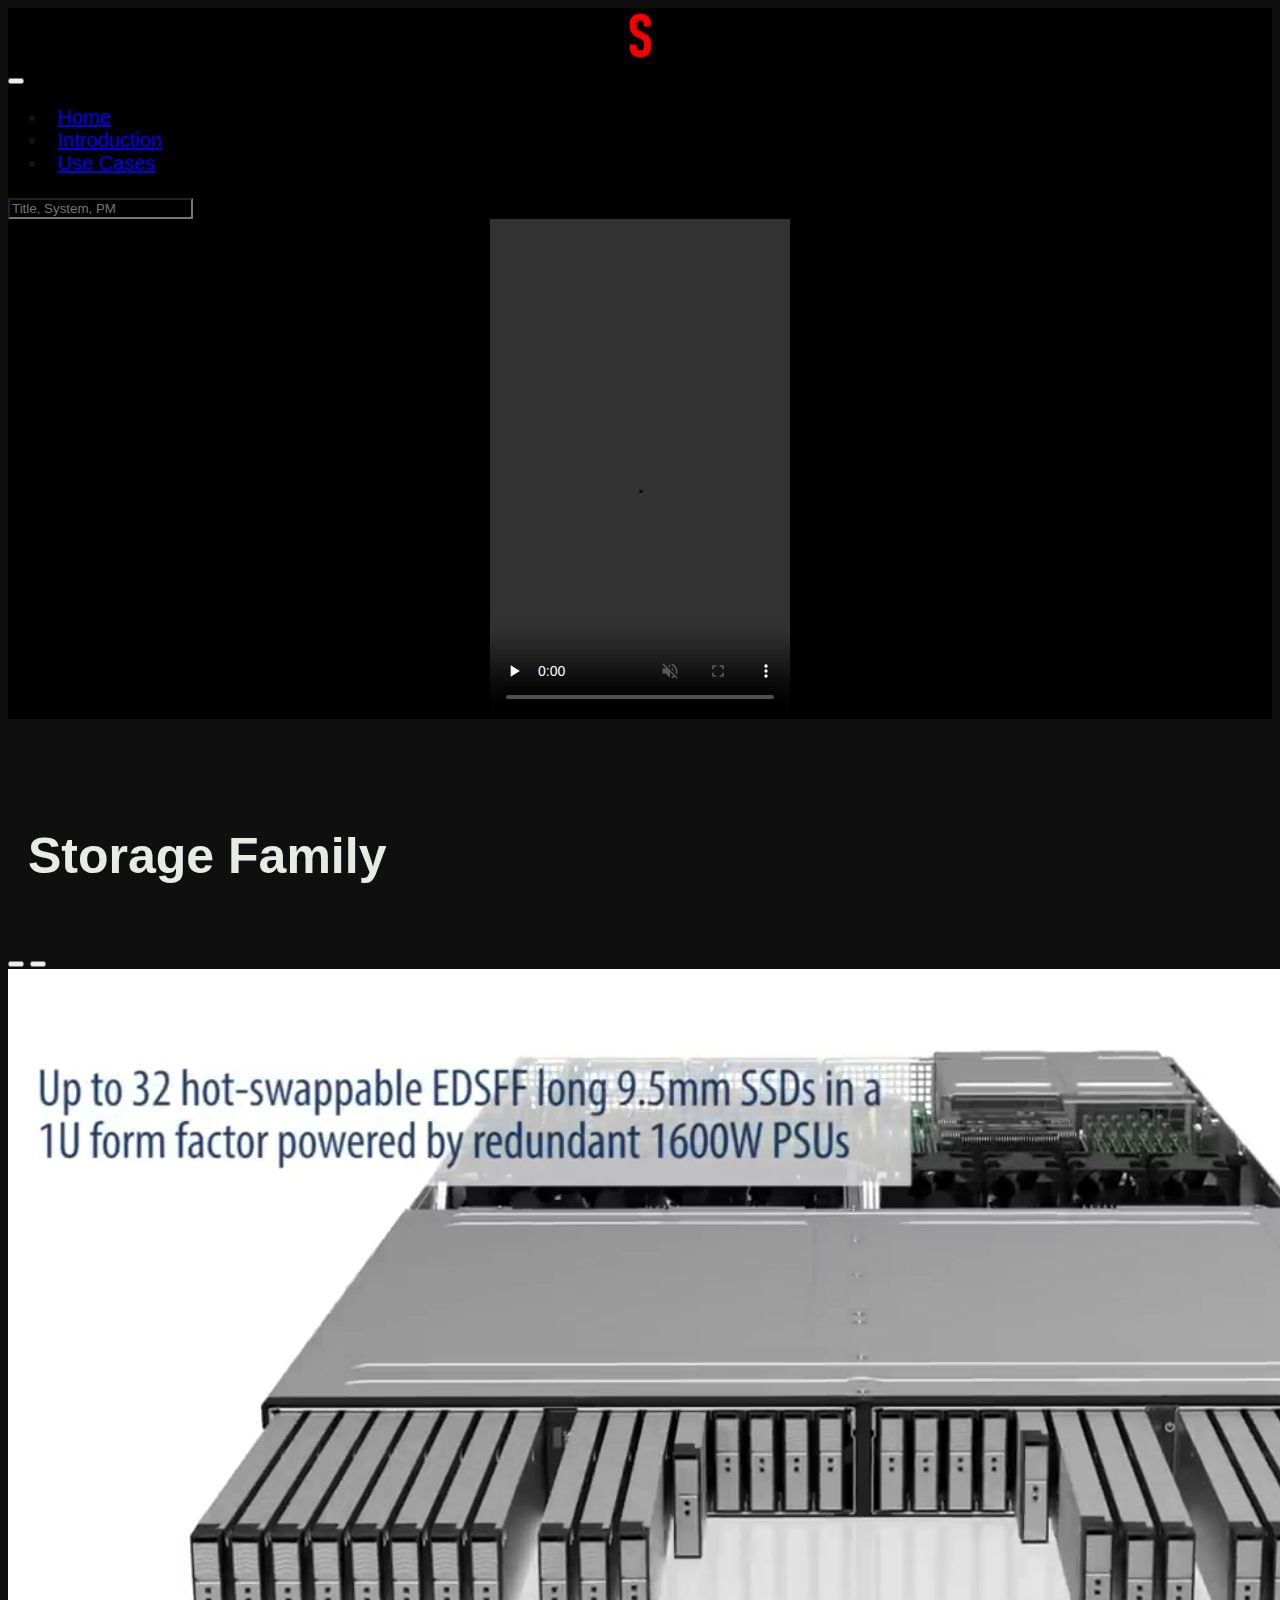
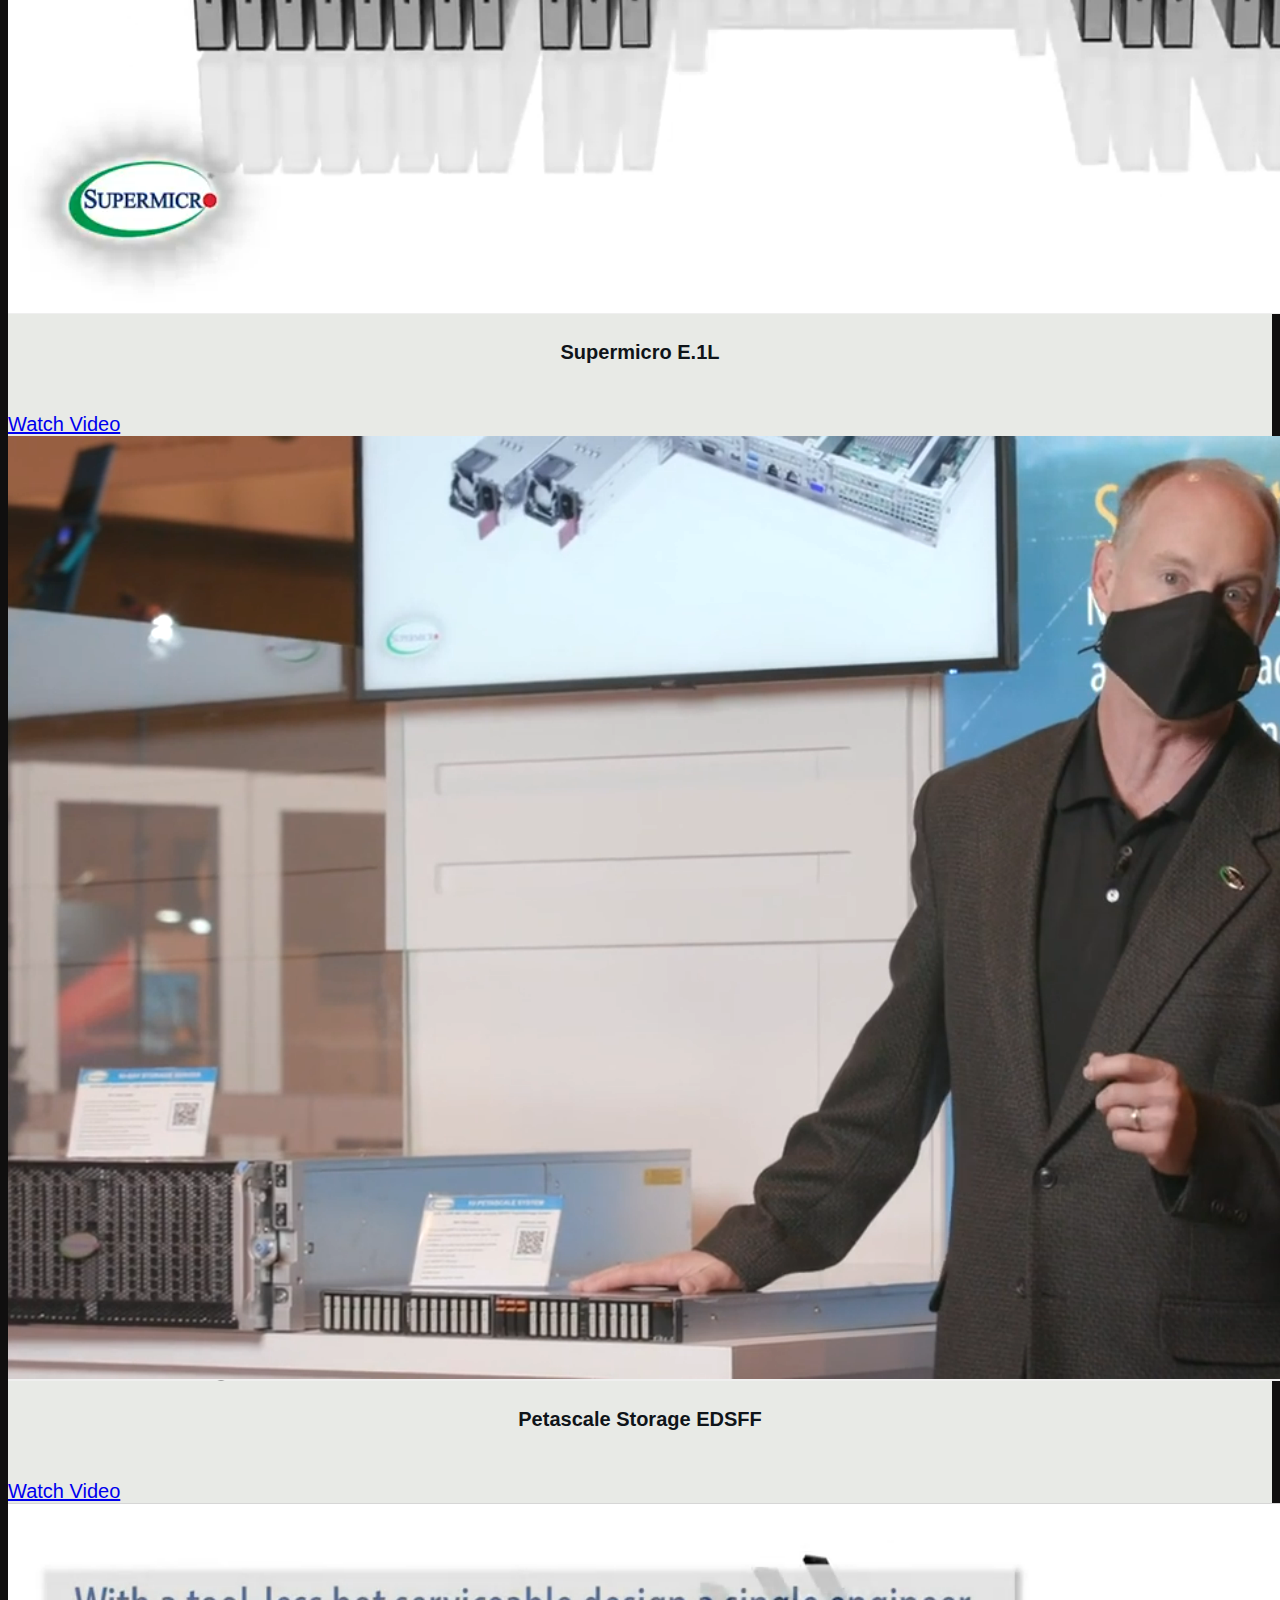
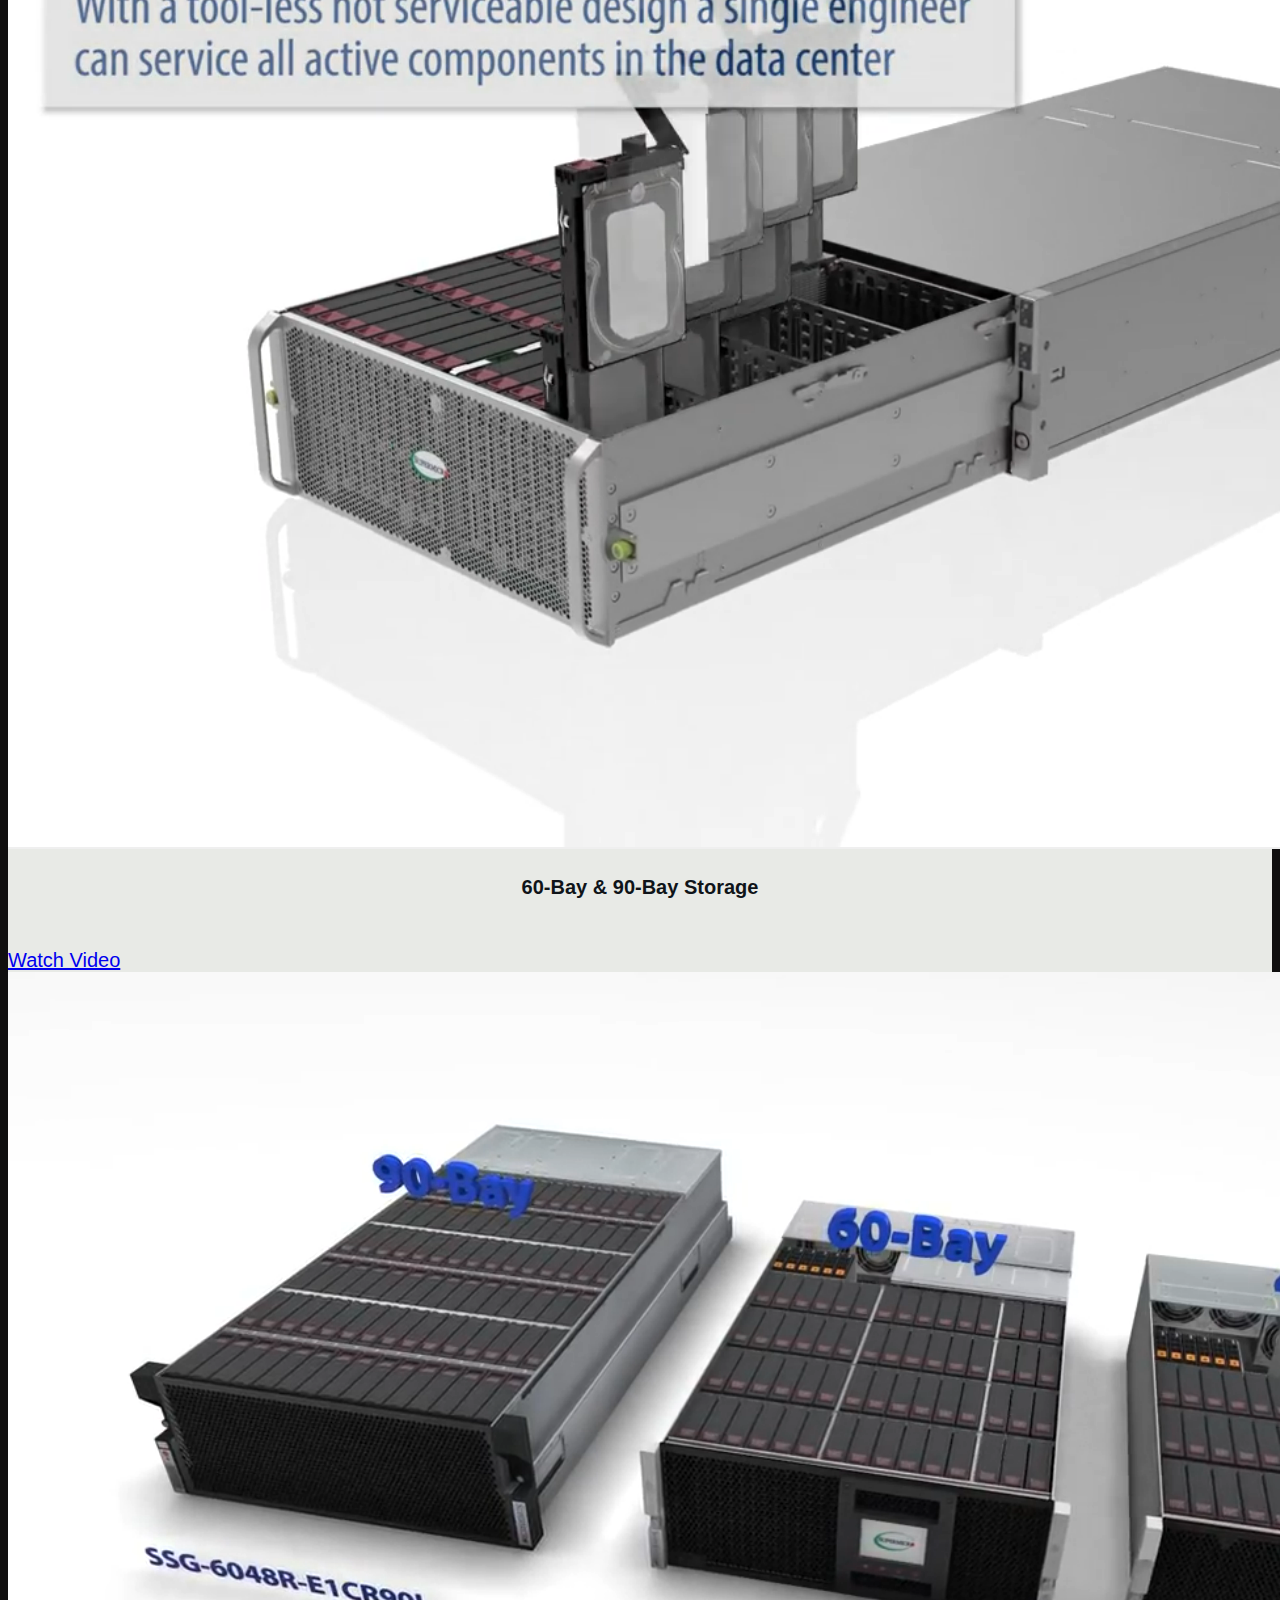
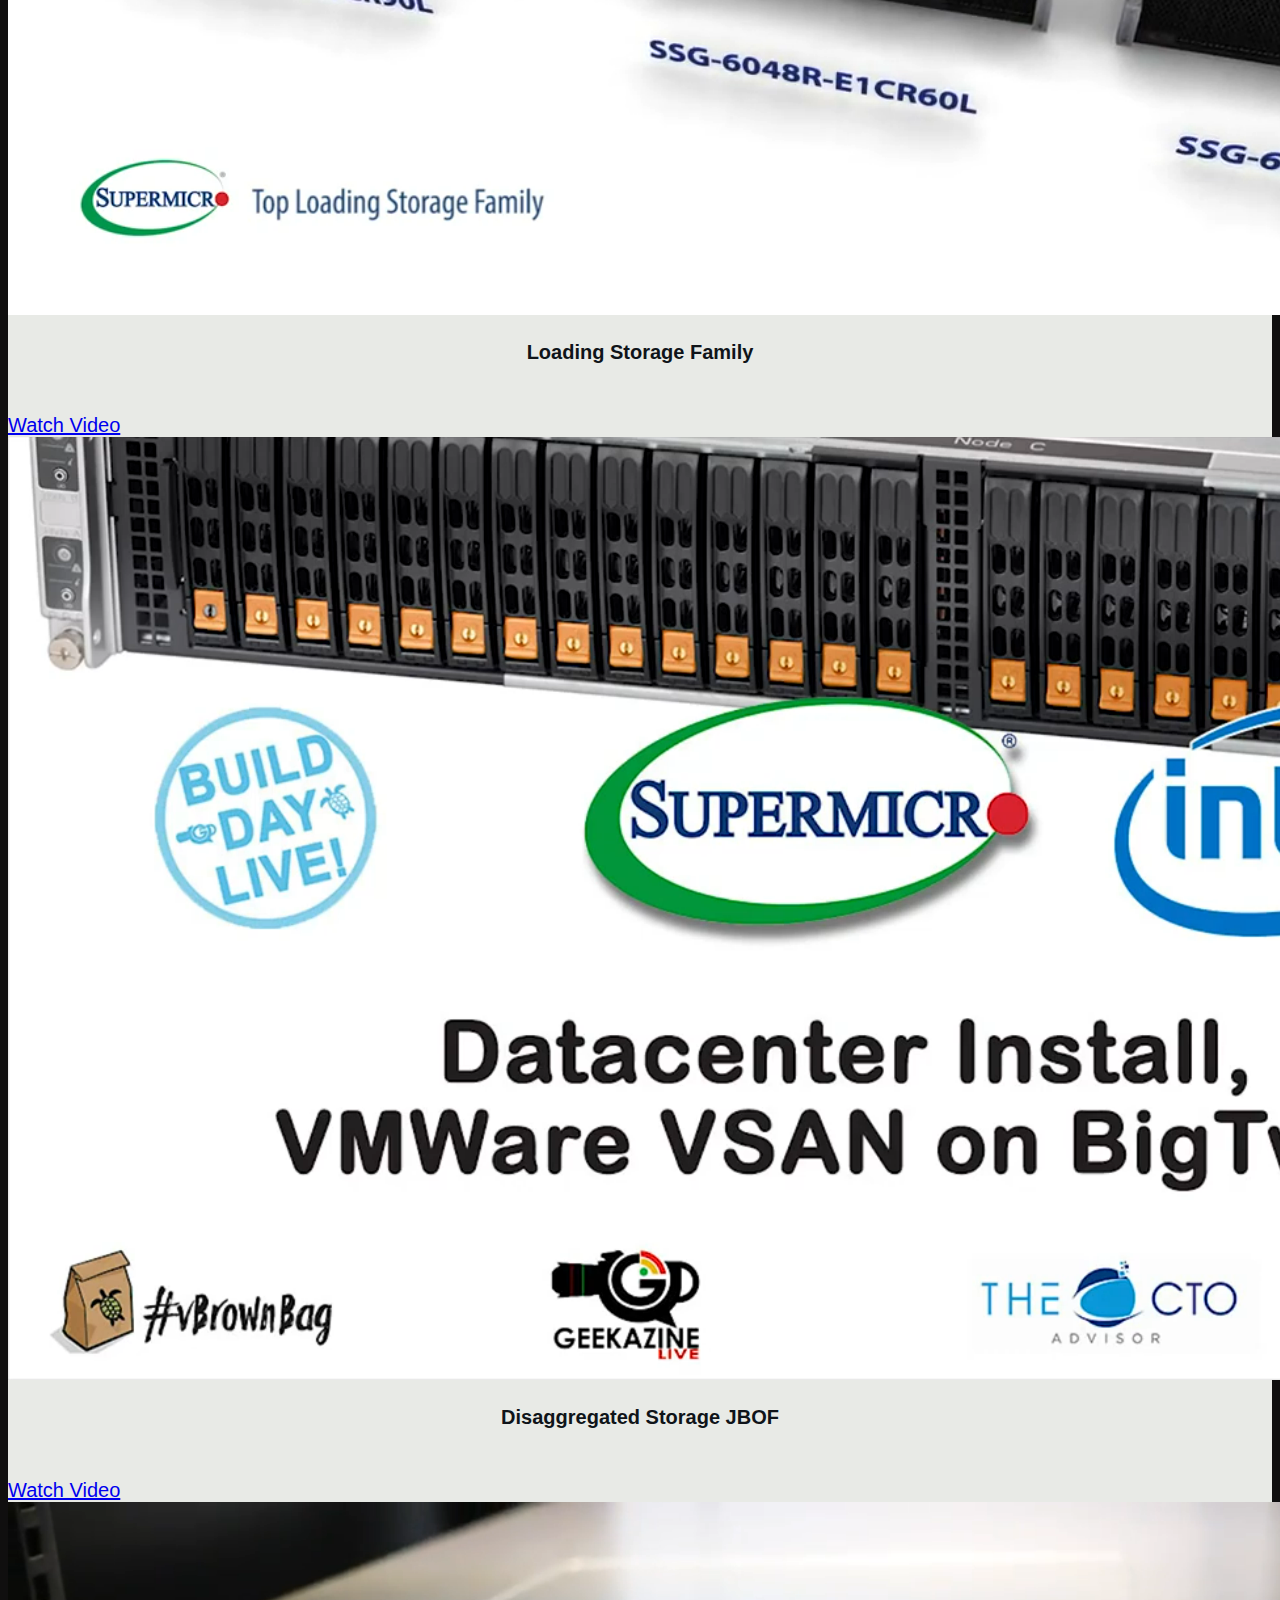
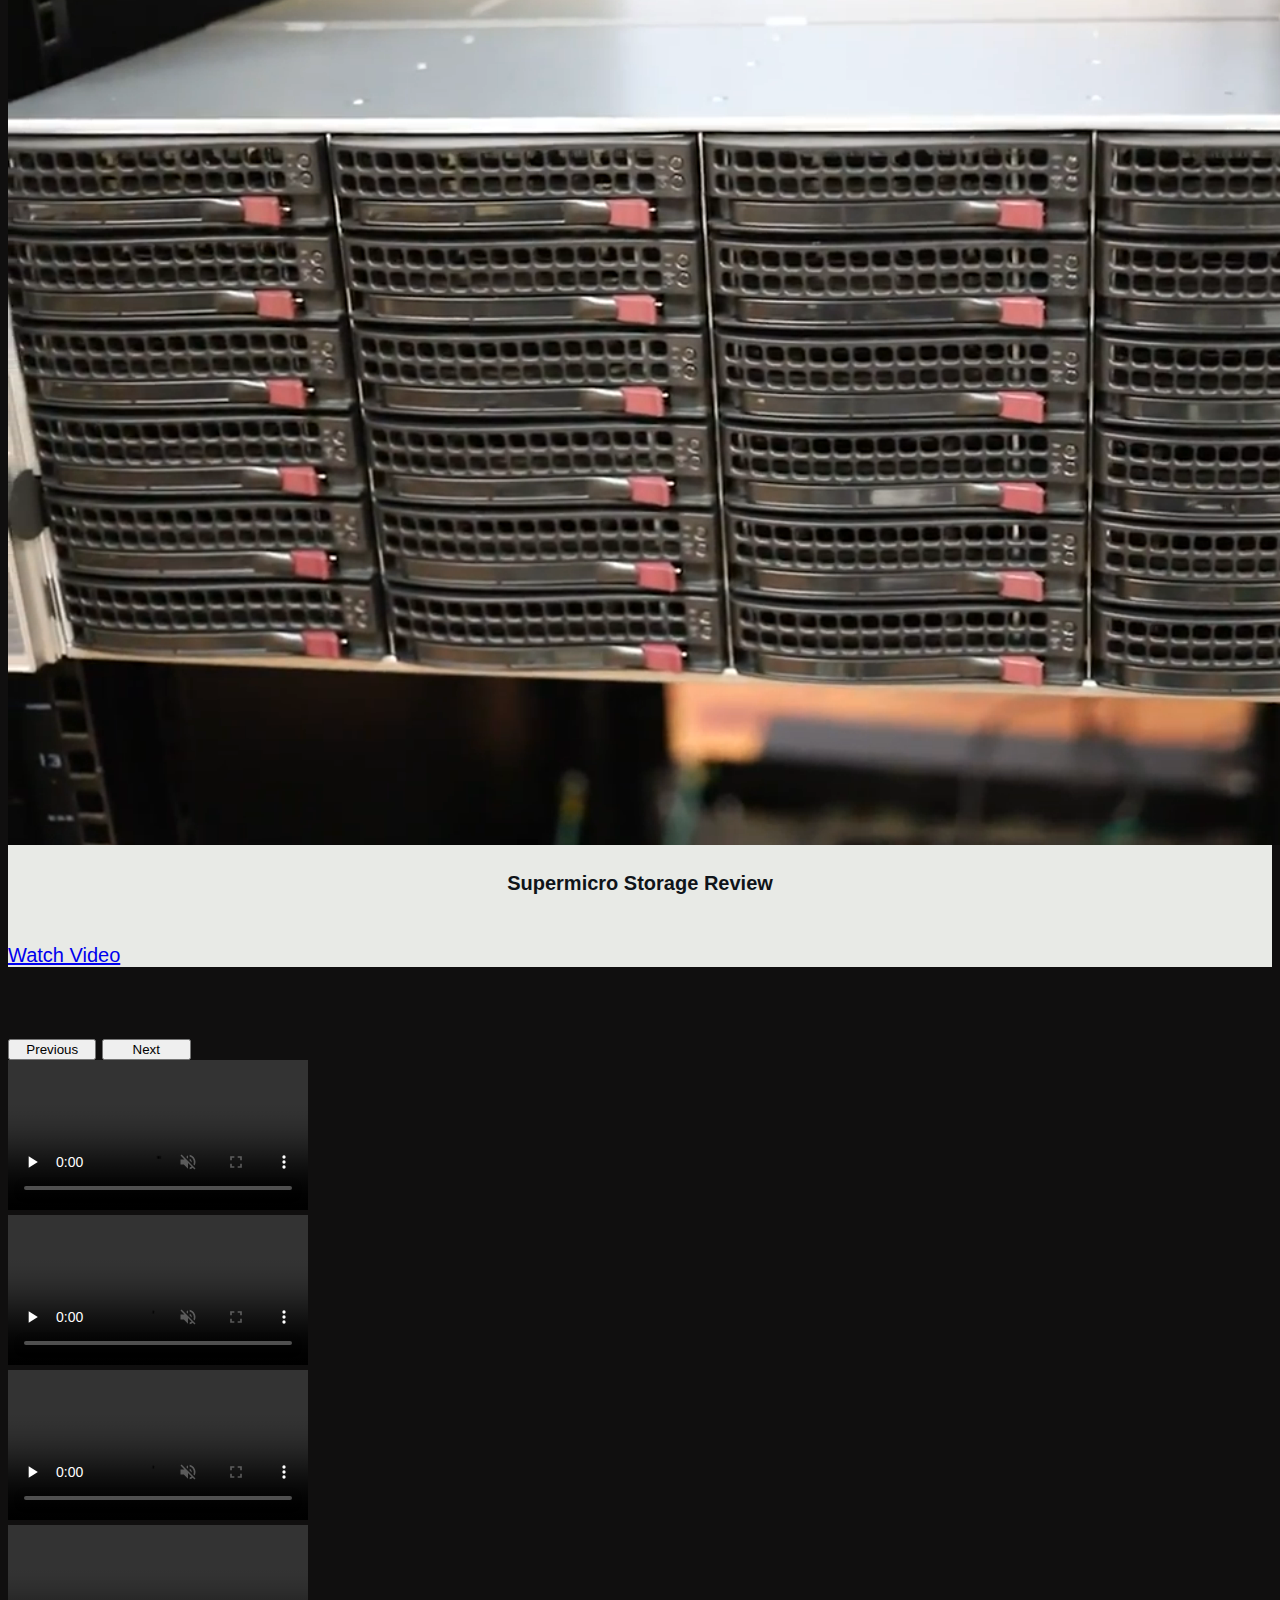
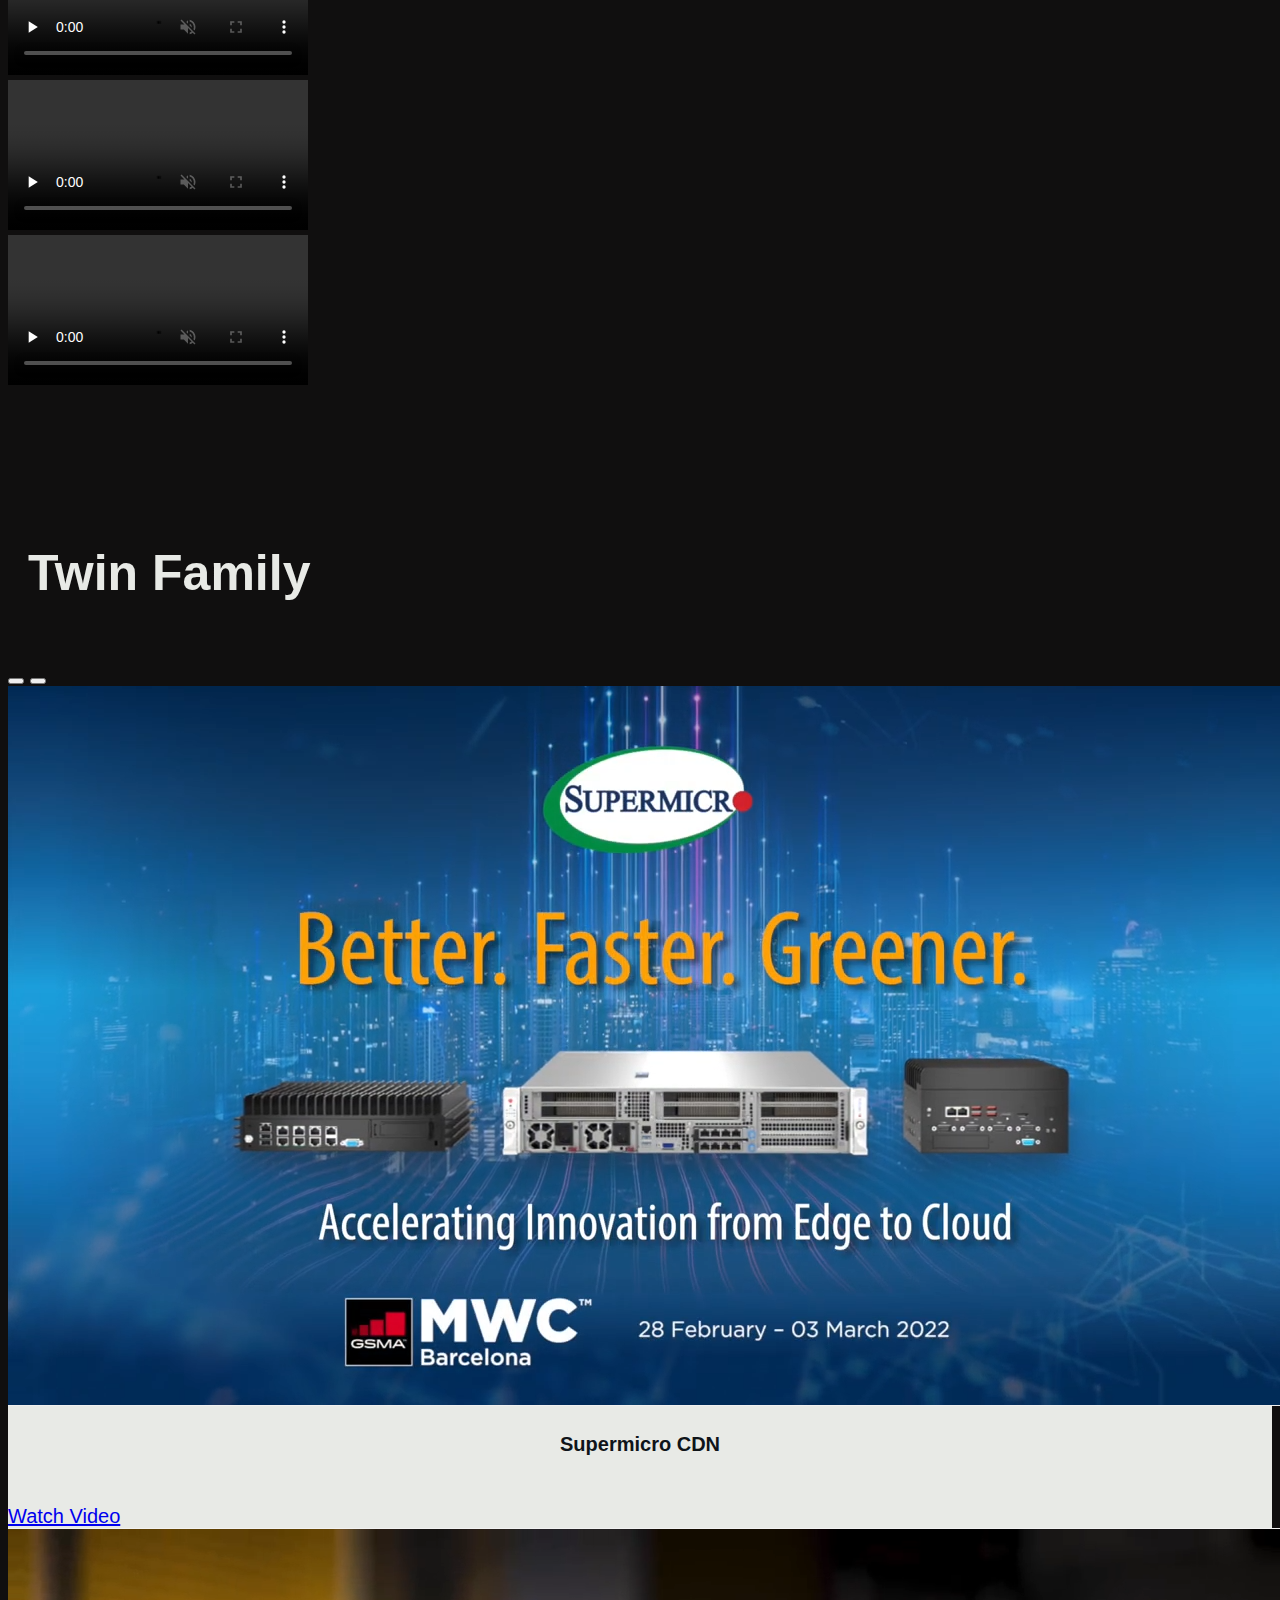
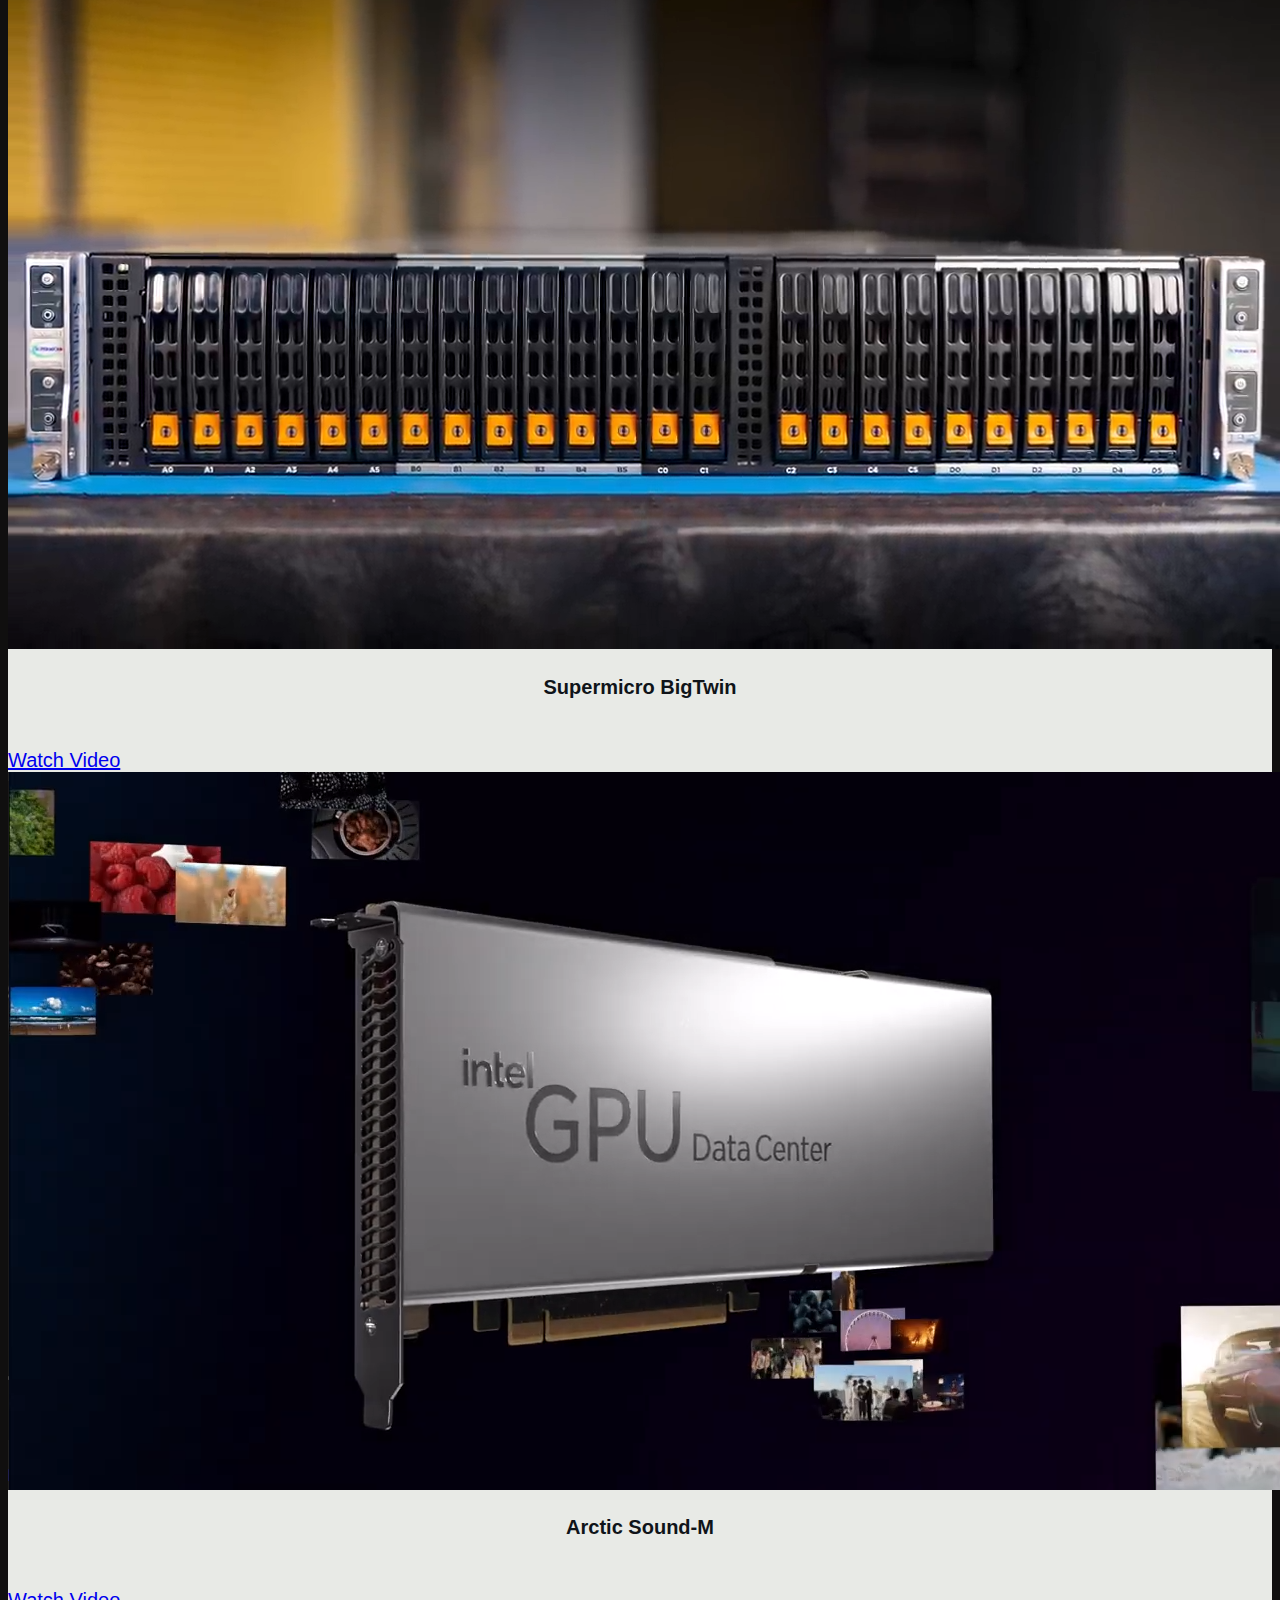
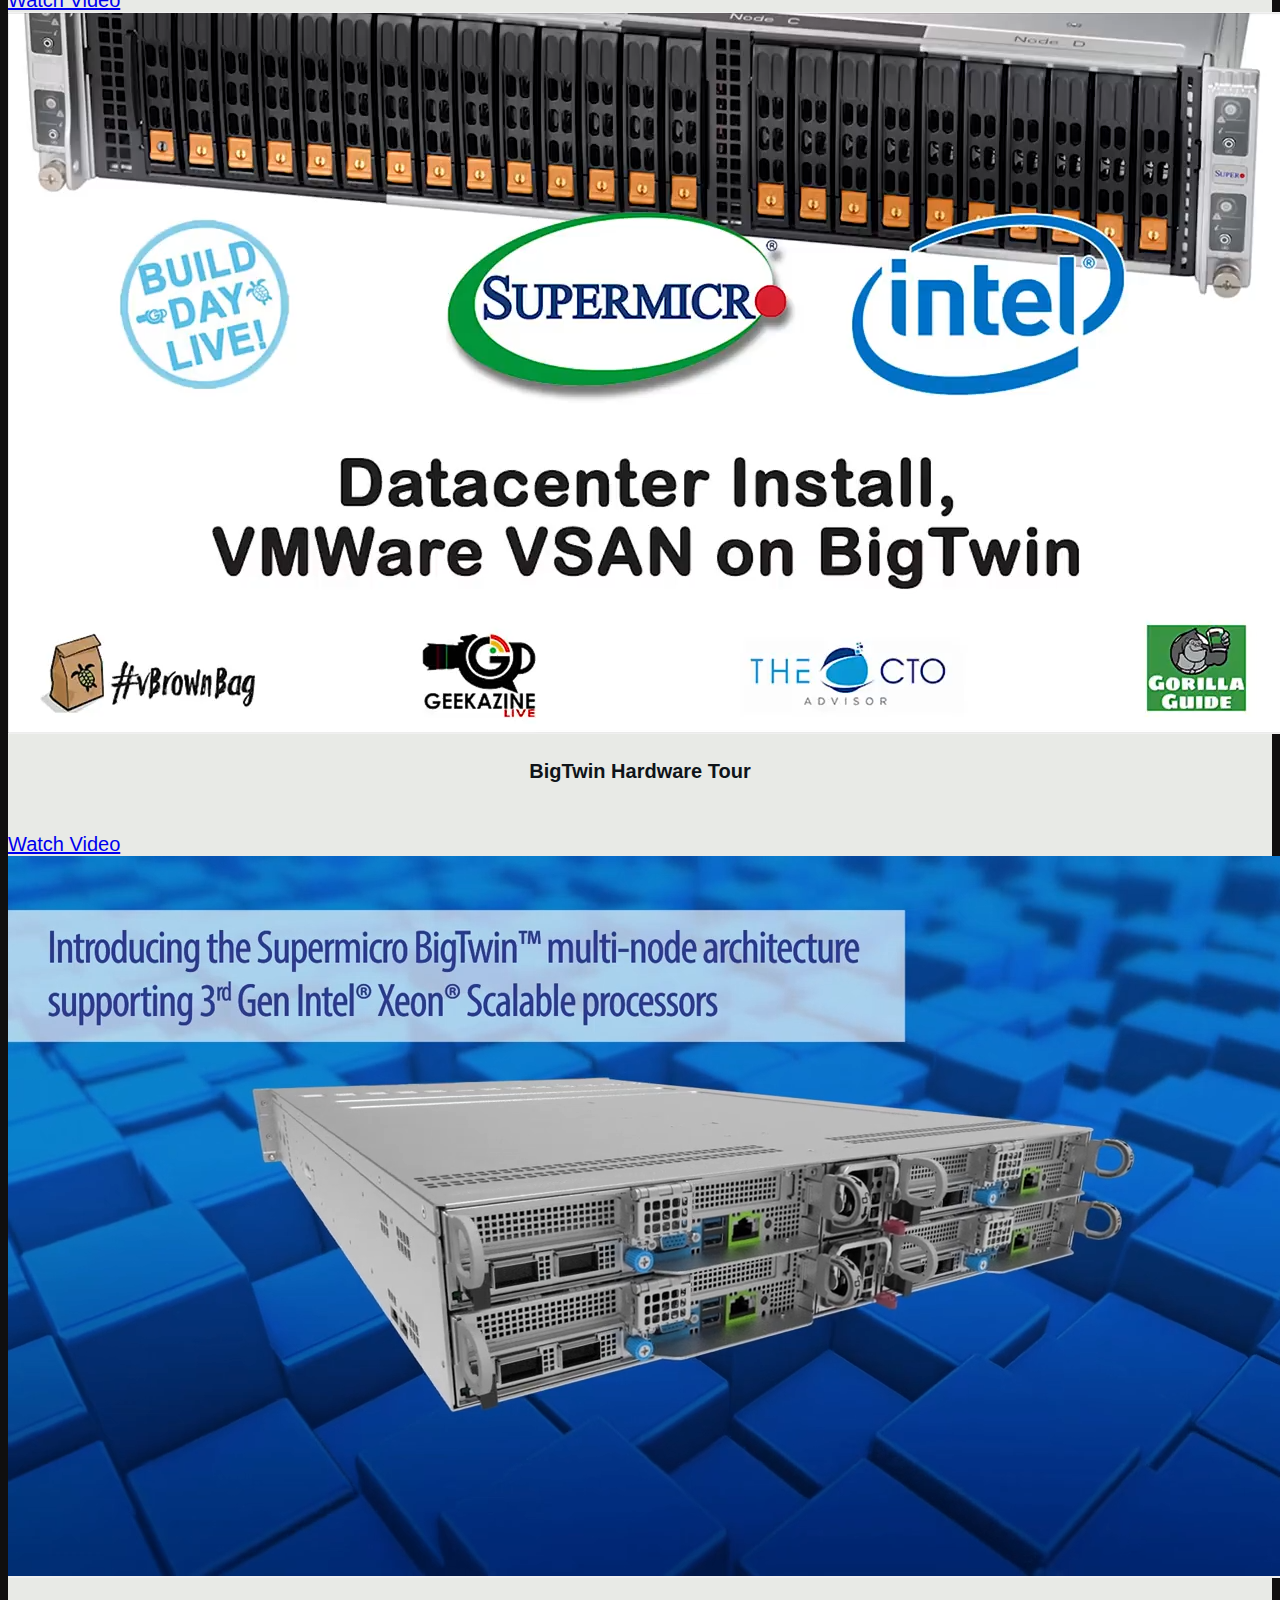
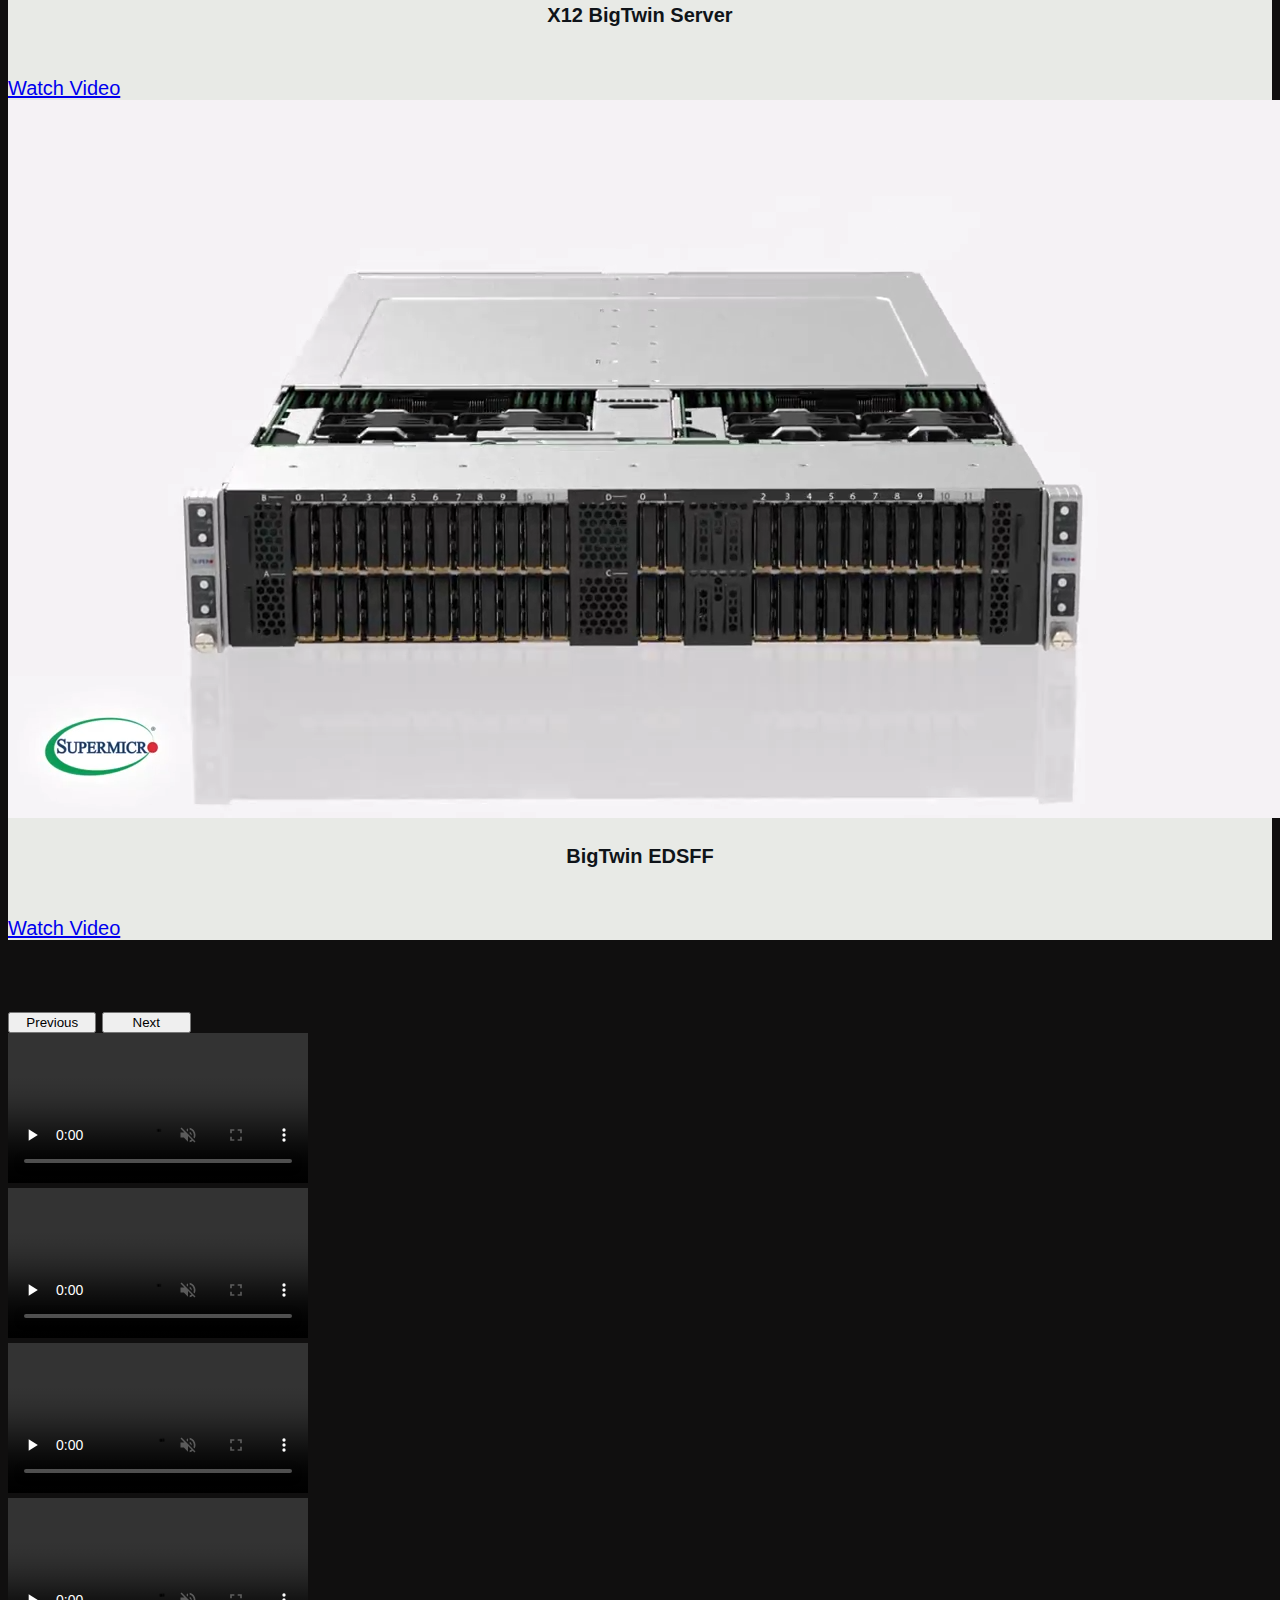
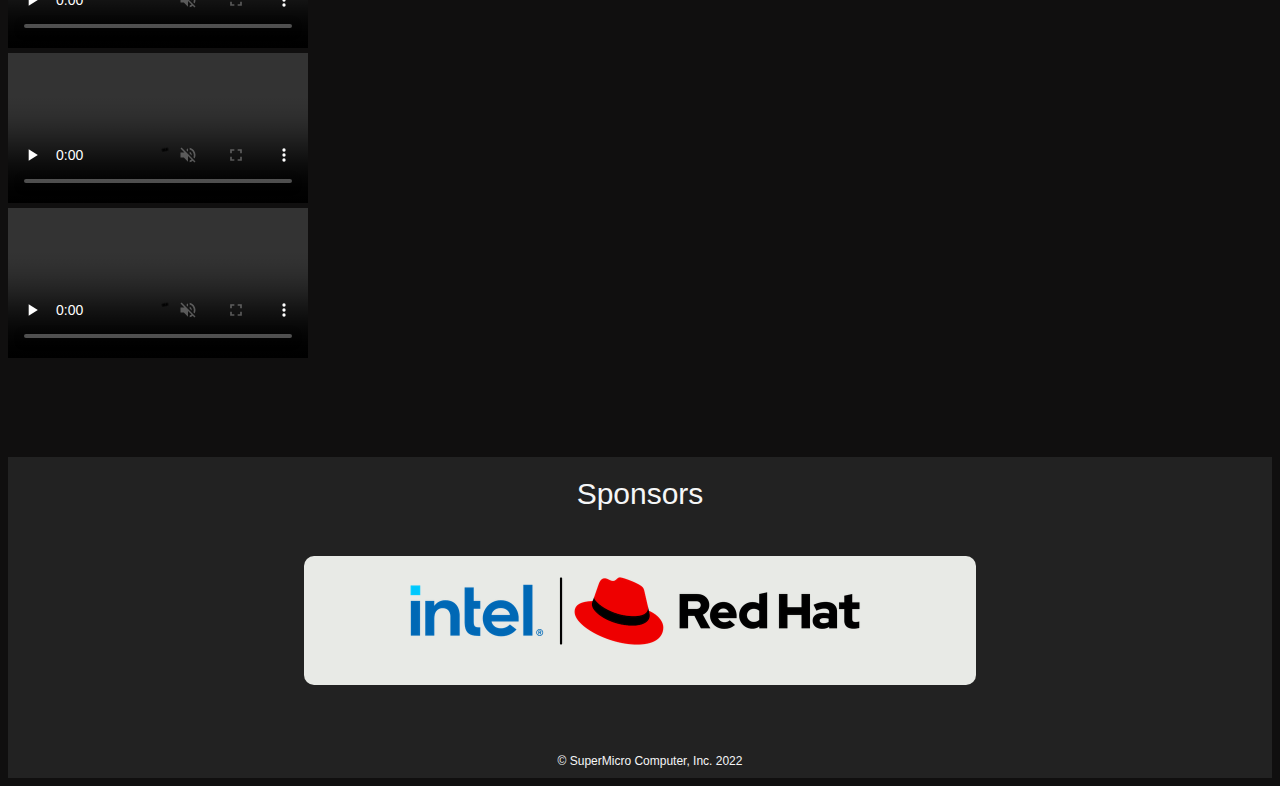
<file: index.html>
<!DOCTYPE html>
<html>

<head>
  <meta http-equiv="Content-Type" content="text/html; charset=utf-8" />
  <title>Supermicro Video-on-Demand</title>
  <link
    href="[data-uri]"
    rel="icon" type="image/png" />

  <!-- Bootstrap Script and link -->
  <link href="https://cdn.jsdelivr.net/npm/bootstrap@5.2.0-beta1/dist/css/bootstrap.min.css" rel="stylesheet" integrity="sha384-0evHe/X+R7YkIZDRvuzKMRqM+OrBnVFBL6DOitfPri4tjfHxaWutUpFmBp4vmVor" crossorigin="anonymous">
  <script src="https://cdn.jsdelivr.net/npm/bootstrap@5.2.0-beta1/dist/js/bootstrap.bundle.min.js" integrity="sha384-pprn3073KE6tl6bjs2QrFaJGz5/SUsLqktiwsUTF55Jfv3qYSDhgCecCxMW52nD2" crossorigin="anonymous"></script>
  <script src="https://cdn.jsdelivr.net/npm/@popperjs/core@2.11.5/dist/umd/popper.min.js" integrity="sha384-Xe+8cL9oJa6tN/veChSP7q+mnSPaj5Bcu9mPX5F5xIGE0DVittaqT5lorf0EI7Vk" crossorigin="anonymous"></script>
  <script src="https://cdn.jsdelivr.net/npm/bootstrap@5.2.0-beta1/dist/js/bootstrap.min.js" integrity="sha384-kjU+l4N0Yf4ZOJErLsIcvOU2qSb74wXpOhqTvwVx3OElZRweTnQ6d31fXEoRD1Jy" crossorigin="anonymous"></script>


  <link rel="stylesheet" href="css/styles.css" type="text/css">

  <script>
    var ref;

    function checkRefresh() {
      if (document.cookie.split(';').filter(function(item) {
          return item.indexOf('refresh=1') >= 0
        }).length) {
        document.getElementById("check").checked = true;
        ref = setTimeout(function() {
          location.reload();
        }, 1000);
      }
    }

    function changeCookie() {
      if (document.getElementById("check").checked) {
        document.cookie = "refresh=1";
        ref = setTimeout(function() {
          location.reload();
        }, 1000);
      } else {
        document.cookie = "refresh=0";
        clearTimeout(ref);
      }
    }
  </script>
</head>

<body>

  <!--nav_bar /-->
  <nav class="navbar navbar-expand-md navbar_class">
    <!-- <nav class="navbar navbar-expand-md navbar-dark bg-dark"> -->
    <a class="navbar-brand ms-3" href="https://www.supermicro.com/en/products/nvidia-omniverse?gclid=Cj0KCQjw1ZeUBhDyARIsAOzAqQJEe_6S67oNpPcSJ6aRjG_v6WhP-H4e3ECTzIZxqvdKEPDKJ-aUTAQaAgHbEALw_wcB">
      <img alt="Company Logo" src="images/superflix_logo.png" class="logo me" style="width: 100%; max-width: 55px;" />
    </a>
    <button class="navbar-toggler" type="button" data-bs-toggle="collapse" data-bs-target="#navbarSupportedContent" aria-controls="navbarSupportedContent" aria-expanded="false" aria-label="Toggle navigation">
      <span class="navbar-toggler-icon"></span>
    </button>
    <div class="collapse navbar-collapse" id="navbarSupportedContent">
      <ul class="navbar-nav ms-auto me-5">
        <li class="nav-item"><a class="nav-link" href="index.html">Home</a></li>
        <li class="nav-item"><a class="nav-link" href="intro.html">Introduction</a></li>
        <!-- <li class="nav-item"><a class="nav-link" href="howToAccess.html">How To Access</a></li> -->
        <li class="nav-item"><a class="nav-link" href="useCases.html">Use Cases</a></li>
        <!-- <li class="nav-item"><a class="nav-link" href="#sponsors">Sponsors</a></li> -->
      </ul>
      <form class="d-flex me-5" role="search">
        <input id="searchbar" onkeyup="search_video()" class="form-control me-2" type="search" placeholder="Title, System, PM" aria-label="Search">
        <!-- <button class="btn btn-dark" type="submit">Search</button> -->
      </form>
    </div>
  </nav>


  <!-- HLS Script for Videos -->
  <script src="hls.js"></script>

  <center id="startVideo" class="video_center">
    <video height="600" id="video" controls autoplay loop muted class="videoCentered"></video>
  </center>

  <!-- Green Video Script -->
  <script>
    if (Hls.isSupported()) {
      var video = document.getElementById('video');
      var hls = new Hls();
      hls.loadSource('http://nginx-vod-app-mwc-vod.apps.compact2.openshift.smc/hls/smc,360p.mp4,480p.mp4,720p.mp4,1080p.mp4,.en_US.vtt,.urlset/master.m3u8');
      hls.attachMedia(video);
      hls.on(Hls.Events.MANIFEST_PARSED, function() {
        video.play();
      });
    }
    // hls.js is not supported on platforms that do not have Media Source Extensions (MSE) enabled.
    // When the browser has built-in HLS support (check using `canPlayType`), we can provide an HLS manifest (i.e. .m3u8 URL) directly to the video element throught the `src` property.
    // This is using the built-in support of the plain video element, without using hls.js.
    else if (video.canPlayType('application/vnd.apple.mpegurl')) {
      video.src = 'http://nginx-vod-app-mwc-vod.apps.compact2.openshift.smc/hls/smc,360p.mp4,480p.mp4,720p.mp4,1080p.mp4,.en_US.vtt,.urlset/master.m3u8';
      video.addEventListener('canplay', function() {
        video.play();
      });
    }
  </script>

  <!-- Cluster Video Script -->
  <script>
    if (Hls.isSupported()) {
      var video = document.getElementById('cluster');
      var hls = new Hls();
      hls.loadSource('http://nginx-vod-app-mwc-vod.apps.compact2.openshift.smc/hls/cluster.mp4,.urlset/master.m3u8');
      hls.attachMedia(video);
      hls.on(Hls.Events.MANIFEST_PARSED, function() {
        video.play();
      });
    }
    // hls.js is not supported on platforms that do not have Media Source Extensions (MSE) enabled.
    // When the browser has built-in HLS support (check using `canPlayType`), we can provide an HLS manifest (i.e. .m3u8 URL) directly to the video element throught the `src` property.
    // This is using the built-in support of the plain video element, without using hls.js.
    else if (video.canPlayType('application/vnd.apple.mpegurl')) {
      video.src = 'http://nginx-vod-app-mwc-vod.apps.compact2.openshift.smc/hls/cluster.mp4,.urlset/master.m3u8';
      video.addEventListener('canplay', function() {
        video.play();
      });
    }
  </script>

  <!-- VOD Container Video Script -->
  <script>
    if (Hls.isSupported()) {
      var video = document.getElementById('vodhowto');
      var hls = new Hls();
      hls.loadSource('http://nginx-vod-app-mwc-vod.apps.compact2.openshift.smc/hls/vodhowto.mp4,.urlset/master.m3u8');
      hls.attachMedia(video);
      hls.on(Hls.Events.MANIFEST_PARSED, function() {
        video.play();
      });
    } else if (video.canPlayType('application/vnd.apple.mpegurl')) {
      video.src = 'http://nginx-vod-app-mwc-vod.apps.compact2.openshift.smc/hls/vodhowto.mp4,.urlset/master.m3u8';
      video.addEventListener('canplay', function() {
        video.play();
      });
    }
  </script>

  <br><br>

  <!-- Storage Family Carousel -->
  <section class="lineup_carousel">
    <h2 class="family_title ms-5">Storage Family</h2>
  
    <div id="carouselExampleIndicators" class="carousel carousel-light slide" data-bs-interval="false" data-bs-ride="false" data-bs-touch="true" data-bs-keyboard="true">
      <!-- Indicator of how many pages there are -->
      <div class="carousel-indicators">
        <button type="button" data-bs-target="#carouselExampleIndicators" data-bs-slide-to="0" class="active" aria-current="true" aria-label="Slide 1"></button>
        <button type="button" data-bs-target="#carouselExampleIndicators" data-bs-slide-to="1" aria-label="Slide 2"></button>
      </div>
  
      <div class="container center_container">
        <div class="carousel-inner">
  
          <!-- First Page in the carousel -->
          <div class="carousel-item active">
  
            <div class="container">
              <div class="row">
  
                <!-- Supermicro E.1L picture and button -->
                <div class="col-lg-4 col-sm-4">
                  <div class="card">
                    <img src="images/Supermicroe1L.png" class="card-img-top" alt="petascale">
                    <div class="card-body">
                      <h4 style="text-align: center;" class="card-title">Supermicro E.1L</h4>
                      <br>
                      <div class="text-center">
                        <a href="#" class="btn btn-primary center" data-bs-toggle="modal" data-bs-target="#e1lVideo">Watch Video</a>
                      </div>
                    </div>
                  </div>
                </div>
  
  
                <!-- Supermicro Petascale picture and button -->
                <div class="col-lg-4 col-sm-4">
                  <div class="card">
                    <img src="images/Petascale.png" class="card-img-top" alt="petascale">
                    <div class="card-body">
                      <h4 style="text-align: center;" class="card-title">Petascale Storage EDSFF</h4>
                      <br>
                      <div class="text-center">
                        <a href="#" class="btn btn-primary center" data-bs-toggle="modal" data-bs-target="#petascale">Watch Video</a>
                      </div>
                    </div>
                  </div>
                </div>
  
                
                <!-- Storage 60 90 Bay picture and button -->
                <div class="col-lg-4 col-sm-4">
                  <div class="card">
                    <img src="images/Supermicro_60_90_bay.png" class="card-img-top" alt="JBOD">
                    <div class="card-body">
                      <h4 style="text-align: center;" class="card-title">60-Bay & 90-Bay Storage</h4>
                      <br>
                      <div class="text-center">
                        <a href="#" class="btn btn-primary center" data-bs-toggle="modal" data-bs-target="#storageBay">Watch Video</a>
                      </div>
                    </div>
                  </div>
                </div>
  
              </div>
            </div>
          </div>
  
          <!-- Second Page in the carousel -->
          <div class="carousel-item">
  
            <div class="container">
              <div class="row">
  
                <!-- Loading Storage Family picture and button -->
                <div class="col-lg-4 col-sm-4">
                  <div class="card">
                    <img src="images/Top_loading_lineup.png" class="card-img-top" alt="storage family">
                    <div class="card-body">
                      <h4 style="text-align: center;" class="card-title">Loading Storage Family</h4>
                      <br>
                      <div class="text-center">
                        <a href="#" class="btn btn-primary center" data-bs-toggle="modal" data-bs-target="#storageFamily">Watch Video</a>
                      </div>
                    </div>
                  </div>
                </div>
  
  
                <!-- JBOF picture and button -->
                <div class="col-lg-4 col-sm-4">
                  <div class="card">
                    <img src="images/jbof.png" class="card-img-top" alt="jbof">
                    <div class="card-body">
                      <h4 style="text-align: center;" class="card-title">Disaggregated Storage JBOF</h4>
                      <br>
                      <div class="text-center">
                        <a href="#" class="btn btn-primary center" data-bs-toggle="modal" data-bs-target="#jbof">Watch Video</a>
                      </div>
                    </div>
                  </div>
                </div>
  
  
                <!-- Storage Review picture and button -->
                <div class="col-lg-4 col-sm-4">
                  <div class="card">
                    <img src="images/storagereview_36bay.png" class="card-img-top" alt="36-bay">
                    <div class="card-body">
                      <h4 style="text-align: center;" class="card-title">Supermicro Storage Review</h4>
                      <br>
                      <div class="text-center">
                        <a href="#" class="btn btn-primary center" data-bs-toggle="modal" data-bs-target="#storageReview">Watch Video</a>
                      </div>
                    </div>
                  </div>
                </div>
  
              </div>
            </div>
          </div>
  
        </div>
      </div>
  
      <br><br> <br>
      <button class="carousel-control-prev" type="button" data-bs-target="#carouselExampleIndicators" data-bs-slide="prev">
        <span class="carousel-control-prev-icon" aria-hidden="true"></span>
        <span class="visually-hidden">Previous</span>
      </button>
      <button class="carousel-control-next" type="button" data-bs-target="#carouselExampleIndicators" data-bs-slide="next">
        <span class="carousel-control-next-icon" aria-hidden="true"></span>
        <span class="visually-hidden">Next</span>
      </button>
    </div>
  
  </section>


  <!-- Pop-up Modal for e1l Video-->
  <div class="modal fade" id="e1lVideo" tabindex="-1" aria-labelledby="exampleModalLabel" aria-hidden="true">
    <div class="modal-dialog modal-lg modal-dialog-centered">
      <div class="modal-content">
        <div class="modal-body">
          <video id="supermicroe1l" controls autoplay loop muted class="modal_video"></video>
        </div>
      </div>
    </div>
  </div>

  <!-- Script for el1 modal -->
  <script type="text/javascript">
    if (Hls.isSupported()) {
      var video = document.getElementById('supermicroe1l');
      var hls = new Hls();
      hls.loadSource('http://nginx-vod-app-mwc-vod.apps.compact2.openshift.smc/hls/Petascale_e1l.mp4,.urlset/master.m3u8');
      hls.attachMedia(video);
      hls.on(Hls.Events.MANIFEST_PARSED, function() {
        video.play();
      });
    } else if (video.canPlayType('application/vnd.apple.mpegurl')) {
      video.src = 'http://nginx-vod-app-mwc-vod.apps.compact2.openshift.smc/hls/Petascale_e1l.mp4,.urlset/master.m3u8';
      video.addEventListener('canplay', function() {
        video.play();
      });
    }
  </script>

  <!-- Pop-up Modal for Petascale Video-->
  <div class="modal fade" id="petascale" tabindex="-1" aria-labelledby="exampleModalLabel" aria-hidden="true">
    <div class="modal-dialog modal-lg modal-dialog-centered">
      <div class="modal-content">
        <div class="modal-body">
          <video id="petascaleVideo" controls autoplay loop muted class="modal_video"></video>
        </div>
      </div>
    </div>
  </div>

  <!-- Script for Petascale modal -->
  <script type="text/javascript">
    if (Hls.isSupported()) {
      var video = document.getElementById('petascaleVideo');
      var hls = new Hls();
      hls.loadSource('http://nginx-vod-app-mwc-vod.apps.compact2.openshift.smc/hls/Petascale.mp4,.urlset/master.m3u8');
      hls.attachMedia(video);
      hls.on(Hls.Events.MANIFEST_PARSED, function() {
        video.play();
      });
    } else if (video.canPlayType('application/vnd.apple.mpegurl')) {
      video.src = 'http://nginx-vod-app-mwc-vod.apps.compact2.openshift.smc/hls/Petascale.mp4,.urlset/master.m3u8';
      video.addEventListener('canplay', function() {
        video.play();
      });
    }
  </script>

  <!-- Pop-up Modal for Storage Bay Tour Video-->
  <div class="modal fade" id="storageBay" tabindex="-1" aria-labelledby="exampleModalLabel" aria-hidden="true">
    <div class="modal-dialog modal-lg modal-dialog-centered">
      <div class="modal-content">
        <div class="modal-body">
          <video id="storageBayVideo" controls autoplay loop muted class="modal_video"></video>
        </div>
      </div>
    </div>
  </div>

  <!-- Script for Storage Bay Tour modal -->
  <script type="text/javascript">
    if (Hls.isSupported()) {
      var video = document.getElementById('storageBayVideo');
      var hls = new Hls();
      hls.loadSource('http://nginx-vod-app-mwc-vod.apps.compact2.openshift.smc/hls/Supermicro_6090bay.mp4,.urlset/master.m3u8');
      hls.attachMedia(video);
      hls.on(Hls.Events.MANIFEST_PARSED, function() {
        video.play();
      });
    } else if (video.canPlayType('application/vnd.apple.mpegurl')) {
      video.src = 'http://nginx-vod-app-mwc-vod.apps.compact2.openshift.smc/hls/Supermicro_6090bay.mp4,.urlset/master.m3u8';
      video.addEventListener('canplay', function() {
        video.play();
      });
    }
  </script>

  <!-- Pop-up Modal for Storage Family Video-->
  <div class="modal fade" id="storageFamily" tabindex="-1" aria-labelledby="exampleModalLabel" aria-hidden="true">
    <div class="modal-dialog modal-lg modal-dialog-centered">
      <div class="modal-content">
        <div class="modal-body">
          <video id="storageFamilyVideo" controls autoplay loop muted class="modal_video"></video>
          <!-- <iframe width=100% height="500px" src="https://www.youtube.com/embed/F_JOrSolats" frameborder="0" allowfullscreen></iframe> -->
        </div>
      </div>
    </div>
  </div>

  <!-- Script for Storage Family modal -->
  <script type="text/javascript">
    if (Hls.isSupported()) {
      var video = document.getElementById('storageFamilyVideo');
      var hls = new Hls();
      hls.loadSource('http://nginx-vod-app-mwc-vod.apps.compact2.openshift.smc/hls/Supermicro_storageFamily.mp4,.urlset/master.m3u8');
      hls.attachMedia(video);
      hls.on(Hls.Events.MANIFEST_PARSED, function() {
        video.play();
      });
    } else if (video.canPlayType('application/vnd.apple.mpegurl')) {
      video.src = 'http://nginx-vod-app-mwc-vod.apps.compact2.openshift.smc/hls/Supermicro_storageFamily.mp4,.urlset/master.m3u8';
      video.addEventListener('canplay', function() {
        video.play();
      });
    }
  </script>

  <!-- Pop-up Modal for JBOF Video-->
  <div class="modal fade" id="jbof" tabindex="-1" aria-labelledby="exampleModalLabel" aria-hidden="true">
    <div class="modal-dialog modal-lg modal-dialog-centered">
      <div class="modal-content">
        <div class="modal-body">
          <video id="jbofVideo" controls autoplay loop muted class="modal_video"></video>
        </div>
      </div>
    </div>
  </div>

  <!-- Script for JBOF modal -->
  <script type="text/javascript">
    if (Hls.isSupported()) {
      var video = document.getElementById('jbofVideo');
      var hls = new Hls();
      hls.loadSource('http://nginx-vod-app-mwc-vod.apps.compact2.openshift.smc/hls/jbof.mp4,.urlset/master.m3u8');
      hls.attachMedia(video);
      hls.on(Hls.Events.MANIFEST_PARSED, function() {
        video.play();
      });
    } else if (video.canPlayType('application/vnd.apple.mpegurl')) {
      video.src = 'http://nginx-vod-app-mwc-vod.apps.compact2.openshift.smc/hls/jbof.mp4,.urlset/master.m3u8';
      video.addEventListener('canplay', function() {
        video.play();
      });
    }
  </script>

  <!-- Pop-up Modal for Storage review Video-->
  <div class="modal fade" id="storageReview" tabindex="-1" aria-labelledby="exampleModalLabel" aria-hidden="true">
    <div class="modal-dialog modal-lg modal-dialog-centered">
      <div class="modal-content">
        <div class="modal-body">
          <video id="storageReviewVideo" controls autoplay loop muted class="modal_video"></video>
        </div>
      </div>
    </div>
  </div>

  <!-- Script for Storage Review modal -->
  <script type="text/javascript">
    if (Hls.isSupported()) {
      var video = document.getElementById('storageReviewVideo');
      var hls = new Hls();
      hls.loadSource('http://nginx-vod-app-mwc-vod.apps.compact2.openshift.smc/hls/Supermicro_storageReview.mp4,.urlset/master.m3u8');
      hls.attachMedia(video);
      hls.on(Hls.Events.MANIFEST_PARSED, function() {
        video.play();
      });
    } else if (video.canPlayType('application/vnd.apple.mpegurl')) {
      video.src = 'http://nginx-vod-app-mwc-vod.apps.compact2.openshift.smc/hls/Supermicro_storageReview.mp4,.urlset/master.m3u8';
      video.addEventListener('canplay', function() {
        video.play();
      });
    }
  </script>


  <br><br><br><br>


  <!-- Twin Family Carousel -->
  <section class="lineup_carousel">
    <h2 class="family_title ms-5">Twin Family</h2>

    <div id="carouselExampleIndicatorsOne" class="carousel carousel-light slide" data-bs-interval="false" data-bs-ride="false" data-bs-touch="true" data-bs-keyboard="true">
      <!-- Indicator of how many pages there are -->
      <div class="carousel-indicators">
        <button type="button" data-bs-target="#carouselExampleIndicatorsOne" data-bs-slide-to="0" class="active" aria-current="true" aria-label="Slide 1"></button>
        <button type="button" data-bs-target="#carouselExampleIndicatorsOne" data-bs-slide-to="1" aria-label="Slide 2"></button>
      </div>

      <div class="container center_container">
        <div class="carousel-inner">

          <!-- First Page in the carousel -->
          <div class="carousel-item active">

            <div class="container">
              <div class="row">

                <!-- Supermicro CDN picture and button -->
                <div class="col-lg-4 col-sm-4">
                  <div class="card">
                    <img src="images/image2.PNG" class="card-img-top" alt="CDN">
                    <div class="card-body">
                      <h4 style="text-align: center;" class="card-title">Supermicro CDN</h4>
                      <br>
                      <div class="text-center">
                        <a href="#" class="btn btn-primary center" data-bs-toggle="modal" data-bs-target="#cdnVideo">Watch Video</a>
                      </div>
                    </div>
                  </div>
                </div>


                <!-- Supermicro BigTwin picture and button -->
                <div class="col-lg-4 col-sm-4">
                  <div class="card">
                    <img src="images/bigTwin_image.PNG" class="card-img-top" alt="BigTwin">
                    <div class="card-body">
                      <h4 style="text-align: center;" class="card-title">Supermicro BigTwin</h4>
                      <br>
                      <div class="text-center">
                        <a href="#" class="btn btn-primary center" data-bs-toggle="modal" data-bs-target="#BigTwin">Watch Video</a>
                      </div>
                    </div>
                  </div>
                </div>

                
                <!-- Arctic Sound picture and button -->
                <div class="col-lg-4 col-sm-4">
                  <div class="card">
                    <img src="images/image3.PNG" class="card-img-top" alt="Arctic Sound">
                    <div class="card-body">
                      <h4 style="text-align: center;" class="card-title">Arctic Sound-M</h4>
                      <br>
                      <div class="text-center">
                        <a href="#" class="btn btn-primary center" data-bs-toggle="modal" data-bs-target="#Arctic">Watch Video</a>
                      </div>
                    </div>
                  </div>
                </div>

              </div>
            </div>
          </div>

          <!-- Second Page in the carousel -->
          <div class="carousel-item">

            <div class="container">
              <div class="row">

                <!-- BigTwin tour picture and button -->
                <div class="col-lg-4 col-sm-4">
                  <div class="card">
                    <img src="images/hardware_tour.PNG" class="card-img-top" alt="BigTwin Hardware Tour">
                    <div class="card-body">
                      <h4 style="text-align: center;" class="card-title">BigTwin Hardware Tour</h4>
                      <br>
                      <div class="text-center">
                        <a href="#" class="btn btn-primary center" data-bs-toggle="modal" data-bs-target="#Hardware">Watch Video</a>
                      </div>
                    </div>
                  </div>
                </div>


                <!-- BigTwin Server picture and button -->
                <div class="col-lg-4 col-sm-4">
                  <div class="card">
                    <img src="images/BigTwin_Server.PNG" class="card-img-top" alt="BigTwin Server">
                    <div class="card-body">
                      <h4 style="text-align: center;" class="card-title">X12 BigTwin Server</h4>
                      <br>
                      <div class="text-center">
                        <a href="#" class="btn btn-primary center" data-bs-toggle="modal" data-bs-target="#BigTwin_Server">Watch Video</a>
                      </div>
                    </div>
                  </div>
                </div>


                <!-- BigTwin EDSFF picture and button -->
                <div class="col-lg-4 col-sm-4">
                  <div class="card">
                    <img src="images/BigTwin_edsff.PNG" class="card-img-top" alt="BigTwin EDSFF">
                    <div class="card-body">
                      <h4 style="text-align: center;" class="card-title">BigTwin EDSFF</h4>
                      <br>
                      <div class="text-center">
                        <a href="#" class="btn btn-primary center" data-bs-toggle="modal" data-bs-target="#BigTwin_edsff">Watch Video</a>
                      </div>
                    </div>
                  </div>
                </div>

              </div>
            </div>
          </div>

        </div>
      </div>

      <br><br> <br>
      <button class="carousel-control-prev" type="button" data-bs-target="#carouselExampleIndicatorsOne" data-bs-slide="prev">
        <span class="carousel-control-prev-icon" aria-hidden="true"></span>
        <span class="visually-hidden">Previous</span>
      </button>
      <button class="carousel-control-next" type="button" data-bs-target="#carouselExampleIndicatorsOne" data-bs-slide="next">
        <span class="carousel-control-next-icon" aria-hidden="true"></span>
        <span class="visually-hidden">Next</span>
      </button>
    </div>

  </section>

  <!-- Pop-up Modal for CDN Video-->
  <div class="modal fade" id="cdnVideo" tabindex="-1" aria-labelledby="exampleModalLabel" aria-hidden="true">
    <div class="modal-dialog modal-lg modal-dialog-centered">
      <div class="modal-content">
        <div class="modal-body">
          <video id="supermicrocdnVideo" controls autoplay loop muted class="modal_video"></video>
          <!-- <iframe id="supermicrocdnVideo" width=100% height="500px" frameborder="0" src="" allowfullscreen controls autoplay loop muted class="videoCentered"></iframe> -->
        </div>
      </div>
    </div>
  </div>

  <!-- Script for CDN modal -->
  <script type="text/javascript">
    if (Hls.isSupported()) {
      var video = document.getElementById('supermicrocdnVideo');
      var hls = new Hls();
      hls.loadSource('http://nginx-vod-app-mwc-vod.apps.compact2.openshift.smc/hls/SupermicroCDN.mp4,.urlset/master.m3u8');
      hls.attachMedia(video);
      hls.on(Hls.Events.MANIFEST_PARSED, function() {
        video.play();
      });
    } else if (video.canPlayType('application/vnd.apple.mpegurl')) {
      video.src = 'http://nginx-vod-app-mwc-vod.apps.compact2.openshift.smc/hls/SupermicroCDN.mp4,.urlset/master.m3u8';
      video.addEventListener('canplay', function() {
        video.play();
      });
    }
  </script>

  <!-- Pop-up Modal for BigTwin Video-->
  <div class="modal fade" id="BigTwin" tabindex="-1" aria-labelledby="exampleModalLabel" aria-hidden="true">
    <div class="modal-dialog modal-lg modal-dialog-centered">
      <div class="modal-content">
        <div class="modal-body">
          <video id="bigtwinVideo" controls autoplay loop muted class="modal_video"></video>
          <!-- <iframe width=100% height="500px" src="https://www.youtube.com/embed/BobQ8KkfRzE" frameborder="0" allowfullscreen></iframe> -->
        </div>
      </div>
    </div>
  </div>

  <!-- Script for BigTwin modal -->
  <script type="text/javascript">
    if (Hls.isSupported()) {
      var video = document.getElementById('bigtwinVideo');
      var hls = new Hls();
      hls.loadSource('http://nginx-vod-app-mwc-vod.apps.compact2.openshift.smc/hls/Supermicro_BigTwin.mp4,.urlset/master.m3u8');
      hls.attachMedia(video);
      hls.on(Hls.Events.MANIFEST_PARSED, function() {
        video.play();
      });
    } else if (video.canPlayType('application/vnd.apple.mpegurl')) {
      video.src = 'http://nginx-vod-app-mwc-vod.apps.compact2.openshift.smc/hls/Supermicro_BigTwin.mp4,.urlset/master.m3u8';
      video.addEventListener('canplay', function() {
        video.play();
      });
    }
  </script>

  <!-- Pop-up Modal for Hardware Tour Video-->
  <div class="modal fade" id="Hardware" tabindex="-1" aria-labelledby="exampleModalLabel" aria-hidden="true">
    <div class="modal-dialog modal-lg modal-dialog-centered">
      <div class="modal-content">
        <div class="modal-body">
          <video id="hardwaretourVideo" controls autoplay loop muted class="modal_video"></video>
          <!-- <iframe width=100% height="500px" src="https://www.youtube.com/embed/pYObkWrbZhA" frameborder="0" allowfullscreen></iframe> -->
        </div>
      </div>
    </div>
  </div>

  <!-- Script for Hardware Tour modal -->
  <script type="text/javascript">
    if (Hls.isSupported()) {
      var video = document.getElementById('hardwaretourVideo');
      var hls = new Hls();
      hls.loadSource('http://nginx-vod-app-mwc-vod.apps.compact2.openshift.smc/hls/BigTwin_HardwareTour.mp4,.urlset/master.m3u8');
      hls.attachMedia(video);
      hls.on(Hls.Events.MANIFEST_PARSED, function() {
        video.play();
      });
    } else if (video.canPlayType('application/vnd.apple.mpegurl')) {
      video.src = 'http://nginx-vod-app-mwc-vod.apps.compact2.openshift.smc/hls/BigTwin_HardwareTour.mp4,.urlset/master.m3u8';
      video.addEventListener('canplay', function() {
        video.play();
      });
    }
  </script>

  <!-- Pop-up Modal for Arctic Sound Video-->
  <div class="modal fade" id="Arctic" tabindex="-1" aria-labelledby="exampleModalLabel" aria-hidden="true">
    <div class="modal-dialog modal-lg modal-dialog-centered">
      <div class="modal-content">
        <div class="modal-body">
          <video id="arcticVideo" controls autoplay loop muted class="modal_video"></video>
          <!-- <iframe width=100% height="500px" src="https://www.youtube.com/embed/F_JOrSolats" frameborder="0" allowfullscreen></iframe> -->
        </div>
      </div>
    </div>
  </div>

  <!-- Script for Arctic Sound modal -->
  <script type="text/javascript">
    if (Hls.isSupported()) {
      var video = document.getElementById('arcticVideo');
      var hls = new Hls();
      hls.loadSource('http://nginx-vod-app-mwc-vod.apps.compact2.openshift.smc/hls/Arctic_Sound.mp4,.urlset/master.m3u8');
      hls.attachMedia(video);
      hls.on(Hls.Events.MANIFEST_PARSED, function() {
        video.play();
      });
    } else if (video.canPlayType('application/vnd.apple.mpegurl')) {
      video.src = 'http://nginx-vod-app-mwc-vod.apps.compact2.openshift.smc/hls/Arctic_Sound.mp4,.urlset/master.m3u8';
      video.addEventListener('canplay', function() {
        video.play();
      });
    }
  </script>

  <!-- Pop-up Modal for BigTwin Server Video-->
  <div class="modal fade" id="BigTwin_Server" tabindex="-1" aria-labelledby="exampleModalLabel" aria-hidden="true">
    <div class="modal-dialog modal-lg modal-dialog-centered">
      <div class="modal-content">
        <div class="modal-body">
          <video id="bigtwinServerVideo" controls autoplay loop muted class="modal_video"></video>
          <!-- <iframe width=100% height="500px" src="https://www.youtube.com/embed/lB0UGcWbIO0" frameborder="0" allowfullscreen></iframe> -->
        </div>
      </div>
    </div>
  </div>

  <!-- Script for BigTwin Server modal -->
  <script type="text/javascript">
    if (Hls.isSupported()) {
      var video = document.getElementById('bigtwinServerVideo');
      var hls = new Hls();
      hls.loadSource('http://nginx-vod-app-mwc-vod.apps.compact2.openshift.smc/hls/BigTwin_Server.mp4,.urlset/master.m3u8');
      hls.attachMedia(video);
      hls.on(Hls.Events.MANIFEST_PARSED, function() {
        video.play();
      });
    } else if (video.canPlayType('application/vnd.apple.mpegurl')) {
      video.src = 'http://nginx-vod-app-mwc-vod.apps.compact2.openshift.smc/hls/BigTwin_Server.mp4,.urlset/master.m3u8';
      video.addEventListener('canplay', function() {
        video.play();
      });
    }
  </script>

  <!-- Pop-up Modal for BigTwin EDSFF Video-->
  <div class="modal fade" id="BigTwin_edsff" tabindex="-1" aria-labelledby="exampleModalLabel" aria-hidden="true">
    <div class="modal-dialog modal-lg modal-dialog-centered">
      <div class="modal-content">
        <div class="modal-body">
          <video id="bigtwinedsffVideo" controls autoplay loop muted class="modal_video"></video>
          <!-- <iframe width=100% height="500px" src="https://www.youtube.com/embed/dDYTbXzjYc0" frameborder="0" allowfullscreen></iframe> -->
        </div>
      </div>
    </div>
  </div>

  <!-- Script for BigTwin EDSFF modal -->
  <script type="text/javascript">
    if (Hls.isSupported()) {
      var video = document.getElementById('bigtwinedsffVideo');
      var hls = new Hls();
      hls.loadSource('http://nginx-vod-app-mwc-vod.apps.compact2.openshift.smc/hls/BigTwin_edsff.mp4,.urlset/master.m3u8');
      hls.attachMedia(video);
      hls.on(Hls.Events.MANIFEST_PARSED, function() {
        video.play();
      });
    } else if (video.canPlayType('application/vnd.apple.mpegurl')) {
      video.src = 'http://nginx-vod-app-mwc-vod.apps.compact2.openshift.smc/hls/BigTwin_edsff.mp4,.urlset/master.m3u8';
      video.addEventListener('canplay', function() {
        video.play();
      });
    }
  </script>

<script>
  function search_video() {
    // Declare variables
    var input, filter, a, i, txtValue, startVideo, carousel_element;
    startVideo = document.getElementById('startVideo');
    startVideo.style.display = 'none';
    // startVideo.hidden = true;
    input = document.getElementById('searchbar');
    filter = input.value.toUpperCase();
    cards = document.getElementsByClassName("card");
    // li = modal.getElementById .getElementsByTagName('li');
    for (i = 0; i < cards.length; i++) {
      cards[i].hidden = false;
    }
    // Loop through all list items, and hide those who don't match the search query
    for (i = 0; i < cards.length; i++) {
      a = cards[i].getElementsByTagName("h4")[0];
      txtValue = a.textContent || a.innerText;
      if (txtValue.toUpperCase().indexOf(filter) > -1) {
        cards[i].style.display = "";
      } else {
        cards[i].hidden = true;
        // carousel_element.innerHTML = cards[i];
        // cards[i].style.display = "inline-block";
      }
    }
  }
  </script>


  <br>
  <br><br>


  <section class="sponsors_section">
    <center>
      <h2 id="sponsors">Sponsors</h2>
      <div class="news">
        <img style="width: 100%; max-width: 500px;" alt="Logos" class="center" src="images/logos-red-hat-intel-v2.png" />
      </div>
    </center>
    <br><br><br>
    <div id="footer">
      <div id="center" align="center">
        &copy; SuperMicro Computer, Inc. 2022
      </div>
    </div>
  </section>
</body>

</html>
</file>
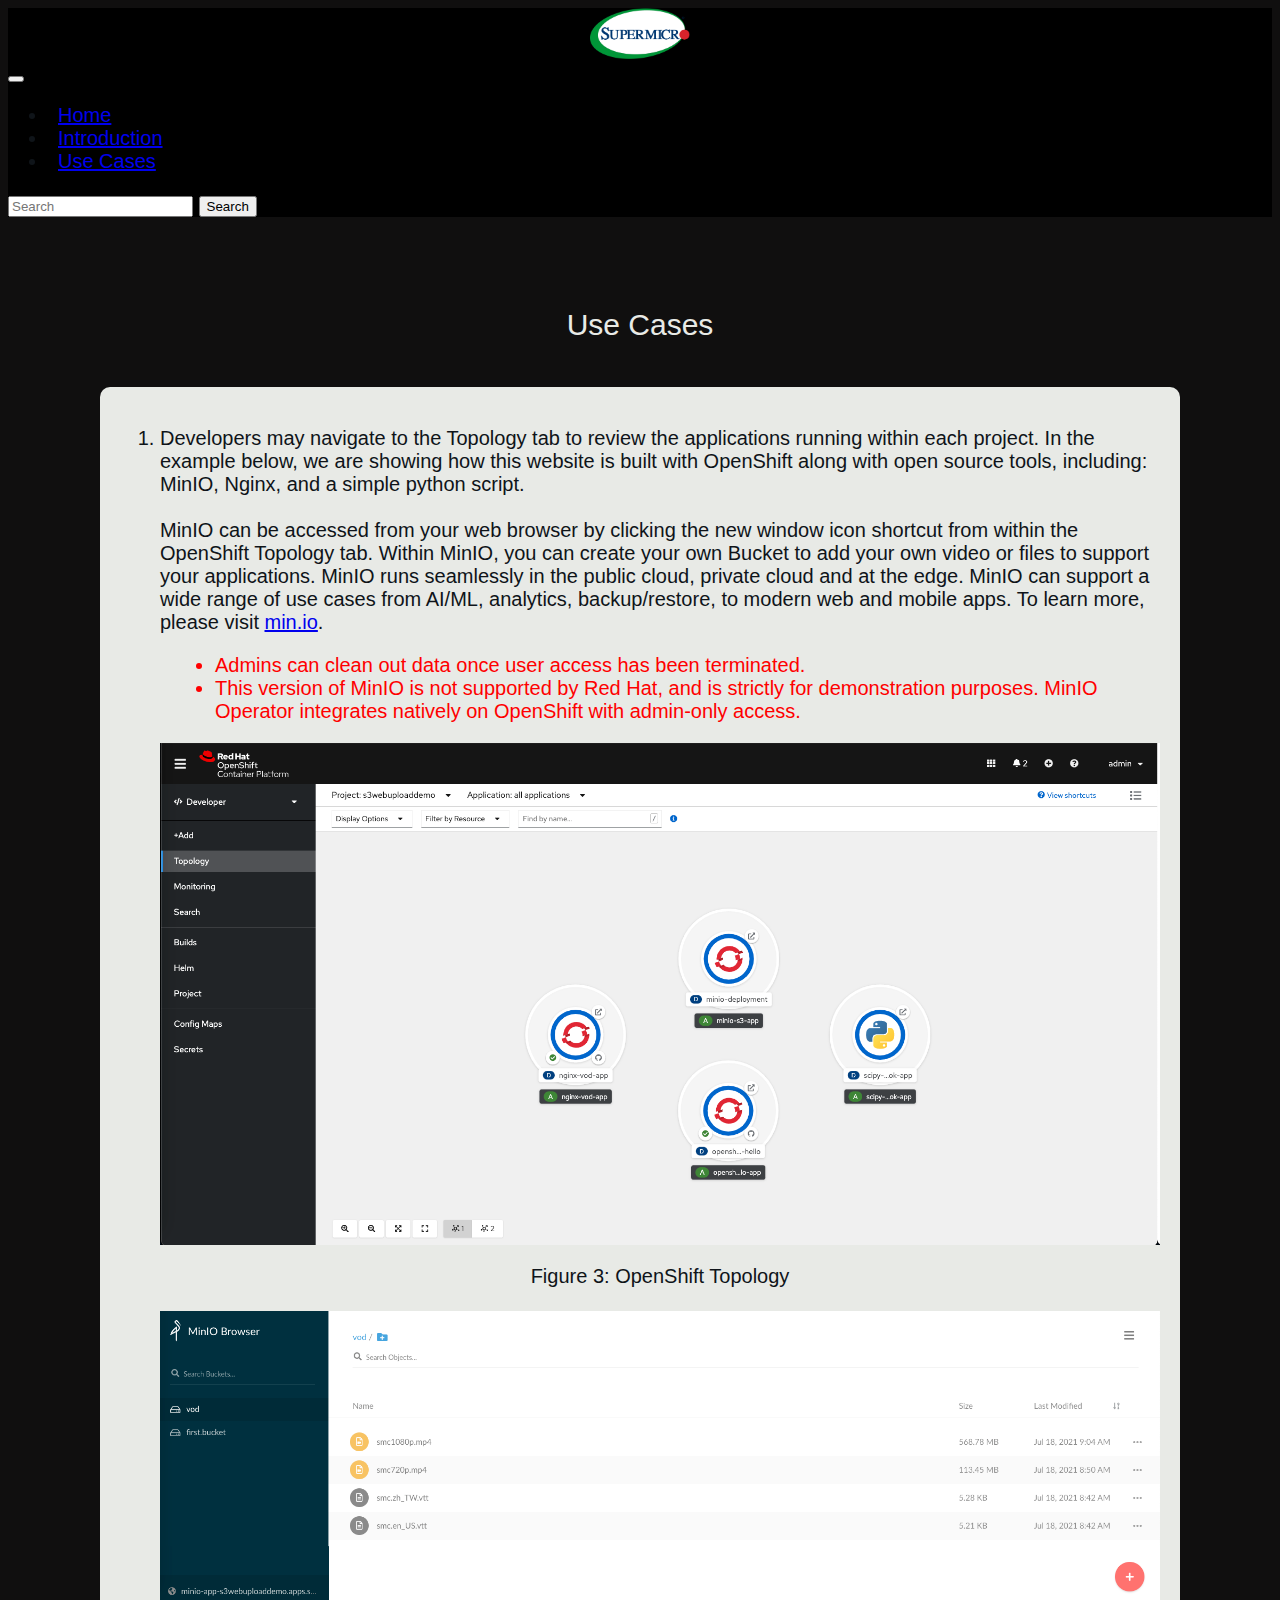
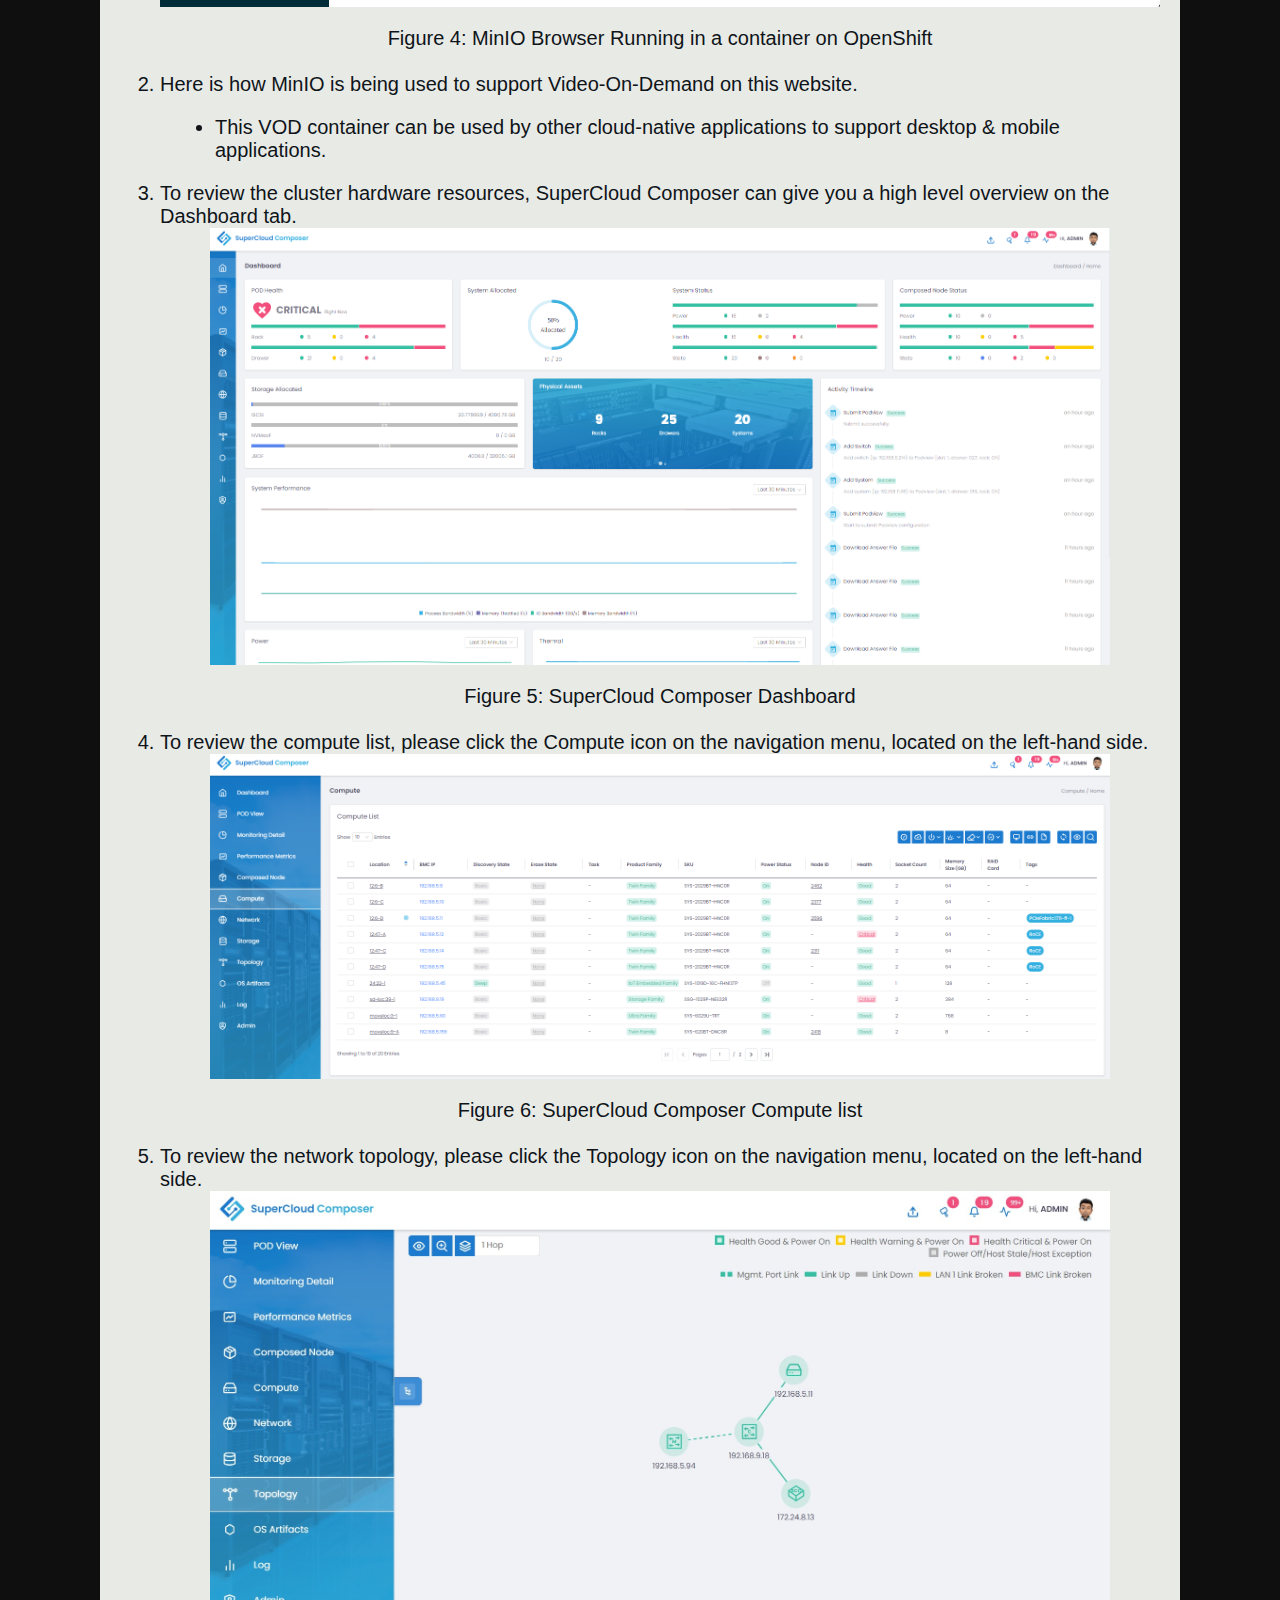
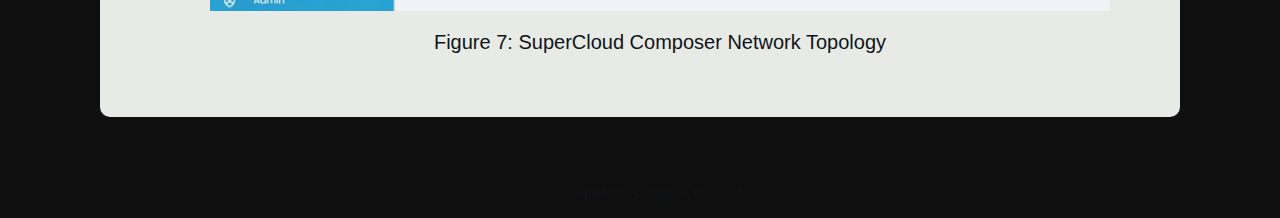
<file: useCases.html>
<!DOCTYPE html>
<html lang="en" dir="ltr">

<head>
  <meta http-equiv="Content-Type" content="text/html; charset=utf-8" />
  <title>Supermicro Video-on-Demand Demo</title>
  <link
    href="[data-uri]"
    rel="icon" type="image/png" />
  <link href="https://cdn.jsdelivr.net/npm/bootstrap@5.2.0-beta1/dist/css/bootstrap.min.css" rel="stylesheet" integrity="sha384-0evHe/X+R7YkIZDRvuzKMRqM+OrBnVFBL6DOitfPri4tjfHxaWutUpFmBp4vmVor" crossorigin="anonymous">
  <!-- Bootstrap Script -->
  <script src="https://cdn.jsdelivr.net/npm/bootstrap@5.2.0-beta1/dist/js/bootstrap.bundle.min.js" integrity="sha384-pprn3073KE6tl6bjs2QrFaJGz5/SUsLqktiwsUTF55Jfv3qYSDhgCecCxMW52nD2" crossorigin="anonymous"></script>
  <link rel="stylesheet" href="css/styles.css">
  <script>
    var ref;

    function checkRefresh() {
      if (document.cookie.split(';').filter(function(item) {
          return item.indexOf('refresh=1') >= 0
        }).length) {
        document.getElementById("check").checked = true;
        ref = setTimeout(function() {
          location.reload();
        }, 1000);
      }
    }

    function changeCookie() {
      if (document.getElementById("check").checked) {
        document.cookie = "refresh=1";
        ref = setTimeout(function() {
          location.reload();
        }, 1000);
      } else {
        document.cookie = "refresh=0";
        clearTimeout(ref);
      }
    }
  </script>
</head>

<body>
  <nav class="navbar navbar-expand-md navbar_class">
    <a class="navbar-brand ms-3" href="https://www.supermicro.com/en/products/nvidia-omniverse?gclid=Cj0KCQjw1ZeUBhDyARIsAOzAqQJEe_6S67oNpPcSJ6aRjG_v6WhP-H4e3ECTzIZxqvdKEPDKJ-aUTAQaAgHbEALw_wcB">
      <img class="logo me" style="width: 100%; max-width: 100px;" alt="SMC Logo"
        src="images/Super_Micro_Computer_Logo.svg.png" />
    </a>
    <button class="navbar-toggler" type="button" data-bs-toggle="collapse" data-bs-target="#navbarSupportedContent" aria-controls="navbarSupportedContent" aria-expanded="false" aria-label="Toggle navigation">
      <span class="navbar-toggler-icon"></span>
    </button>
    <div class="collapse navbar-collapse" id="navbarSupportedContent">
      <ul class="navbar-nav ms-auto me-5">
        <li class="nav-item"><a class="nav-link" href="index.html">Home</a></li>
        <li class="nav-item"><a class="nav-link" href="intro.html">Introduction</a></li>
        <!-- <li class="nav-item"><a class="nav-link" href="howToAccess.html">How To Access</a></li> -->
        <li class="nav-item"><a class="nav-link" href="useCases.html">Use Cases</a></li>
      </ul>
      <form class="d-flex me-5" role="search">
        <input class="form-control me-2" type="search" placeholder="Search" aria-label="Search">
        <button class="btn btn-outline-success" type="submit">Search</button>
      </form>
    </div>
  </nav>
  <br><br>
  <center>
    <h2 id="usecases" class="h2_intro_cases">Use Cases</h2>
  </center>
  <div class="news">
    <ol type="1">
      <li> Developers may navigate to the Topology tab to review the applications running within each project. In the example below, we are showing how this website is built with OpenShift along with open source tools, including: MinIO, Nginx, and a
        simple python script.<br>
        <br>
        MinIO can be accessed from your web browser by clicking the new window icon shortcut from within the OpenShift Topology tab. Within MinIO, you can create your own Bucket to add your own video or files to support your applications. MinIO runs
        seamlessly in the public cloud, private cloud and at the edge. MinIO can support a wide range of use cases from AI/ML, analytics, backup/restore, to modern web and mobile apps. To learn more, please visit <a
          href='https://min.io/'>min.io</a>.<br>
      </li>
      <ul class="news" style="color: red;padding: 20px; margin-left: 35px;width: 90%;">
        <li>Admins can clean out data once user access has been terminated.</li>
        <li>This version of MinIO is not supported by Red Hat, and is strictly for demonstration purposes. MinIO Operator integrates natively on OpenShift with admin-only access.</li>
        <!--li>Supermicro is not be responsible for any loss of data. Please backup your files ahead of time.</li-->
      </ul>
      <center><img alt="OCP" src="images/OCP-Topology.png" width="1000">Figure 3: OpenShift Topology</center><br>
      <center><img alt="MinIO" src="images/MinIO-Browser-m.png" width="1000">Figure 4: MinIO Browser Running in a container on OpenShift</center><br>
      <li>Here is how MinIO is being used to support Video-On-Demand on this website.
        <ul class="news" style="padding: 20px; margin-left: 35px;width: 90%;">
          <li>This VOD container can be used by other cloud-native applications to support desktop & mobile applications.</li>
        </ul>
      <li> To review the cluster hardware resources, SuperCloud Composer can give you a high level overview on the Dashboard tab. </li>
      <center><img alt="SCC" src="images/SCC-1.png" width="900">Figure 5: SuperCloud Composer Dashboard</center><br>
      <li> To review the compute list, please click the Compute icon on the navigation menu, located on the left-hand side.</li>
      <center><img alt="SCC" src="images/SCC-2.png" width="900">Figure 6: SuperCloud Composer Compute list</center><br>
      <li> To review the network topology, please click the Topology icon on the navigation menu, located on the left-hand side. </li>
      <center><img alt="SCC" src="images/SCC-3.png" width="900">Figure 7: SuperCloud Composer Network Topology</center><br>
  </div>
  <br><br><br>
  <div id="footer">
    <div id="center" align="center">
      &copy; SuperMicro Computer, Inc. 2022
    </div>
  </div>
</body>

</html>
</file>
<file: css/styles.css>
body {
        /* padding: 57px 0 0 0; */
        font: 20px 'RobotoRegular', Arial, sans-serif;
        font-weight: 100;
        height: 100%;
        color: #0f1419;
        background-color: #100F0F;
}

.video_center {
  background-color: black;
}

.navbar_class {
  background-color: black;
}

.navbar {
    --bs-navbar-color: white;
    font-weight: 100;
    --bs-navbar-hover-color: grey;
}

.h2_intro_cases {
  color: #E8EAE6;
}

.sponsors_section{
  background-color: #222;
  /* background-color: #205375; */
  color: #f5f6f7;
  text-align: center;
}

div.news {
  width: 50%;
  display: table;
  background: #E8EAE6;
  padding: 20px 20px 20px 20px;
  border: 0px black;
  border-radius: 10px;
  margin: 0px auto auto auto;
}
div.sponsors {
    width: 30%;
    background: #e8eaec;
    float: left;
}
div.info {
    display: table;
    background: #e8eaec;
    padding: 20px 20px 20px 20px;
    border: 1px dashed black;
    border-radius: 10px;
    margin: 0px auto auto auto;
}

div.info p {
    display: table-row;
    margin: 5px auto auto auto;
}

div.info p span {
    display: table-cell;
    padding: 10px;
}
img {
    margin: 20px auto 20px auto;
    display: block;
}

img.logo {
    width: 100px;
    margin: 0px auto 0px auto;
    display: block;
}

div.smaller p span {
    color: #3D5266;
}

h1{
  font-weight: 100;
}
h2 {
    font-weight: 100;
    padding: 20px;
}

div.check {
    padding: 0px 0px 0px 0px;
    display: table;
    margin: 36px auto auto auto;
    font: 12px 'RobotoRegular', Arial, sans-serif;
}

#footer {
    bottom: 100px;
    padding: 0px 0px 10px 10px;
    width: 100%;
}

#searchbar {
  background-color: black;
  color: white;
}

#center {
    width: 400px;
    margin: 0 auto;
    font: 12px Arial;
}

ul {
  list-style-type: disc;
}

ul.navbar {
  list-style-type: none;
  margin: 0;
  padding: 0;
  overflow: hidden;
  background-color: #333;
}

li.navbar {
  float: left;
}

li.navbar a {
  display: block;
  color: white;
  text-align: center;
  padding: 14px 16px;
  text-decoration: none;
}

.nav-item {
  padding: 0 10px;
}

li.nav-item a:hover:not(.active) {
  /* background-color: #F2F2F2; */
  /*background-color: #111;*/
}

.active {
  /* background-color: #04AA6D; */
}


.card {
  width: 100%;
  background-color: #E8EAE6;
  --bs-card-border-width: 0px;
}

.family_title {
  font-weight: bold;
  font-size: 50px;
  /* padding-left: 125px; */
  color: #E8EAE6;
}

.carousel-item {
  align-items: center;
  justify-content: center;
}

.modal-content {
  background: transparent !important;
  border: none !important;
  justify-content: center;
}

.carousel-control-next, .carousel-control-prev {
  width: 7%;
}

img {
    margin: 0 auto 20px auto;
}

.videoCentered {
  height: 500px;
  display: flex;
  justify-content: center;
}

.modal-content {
  /* right: 100px; */
  flex-direction: row !important;
}
/* .intro_carousel {
  background-color: #2C3333;
} */
</file>
